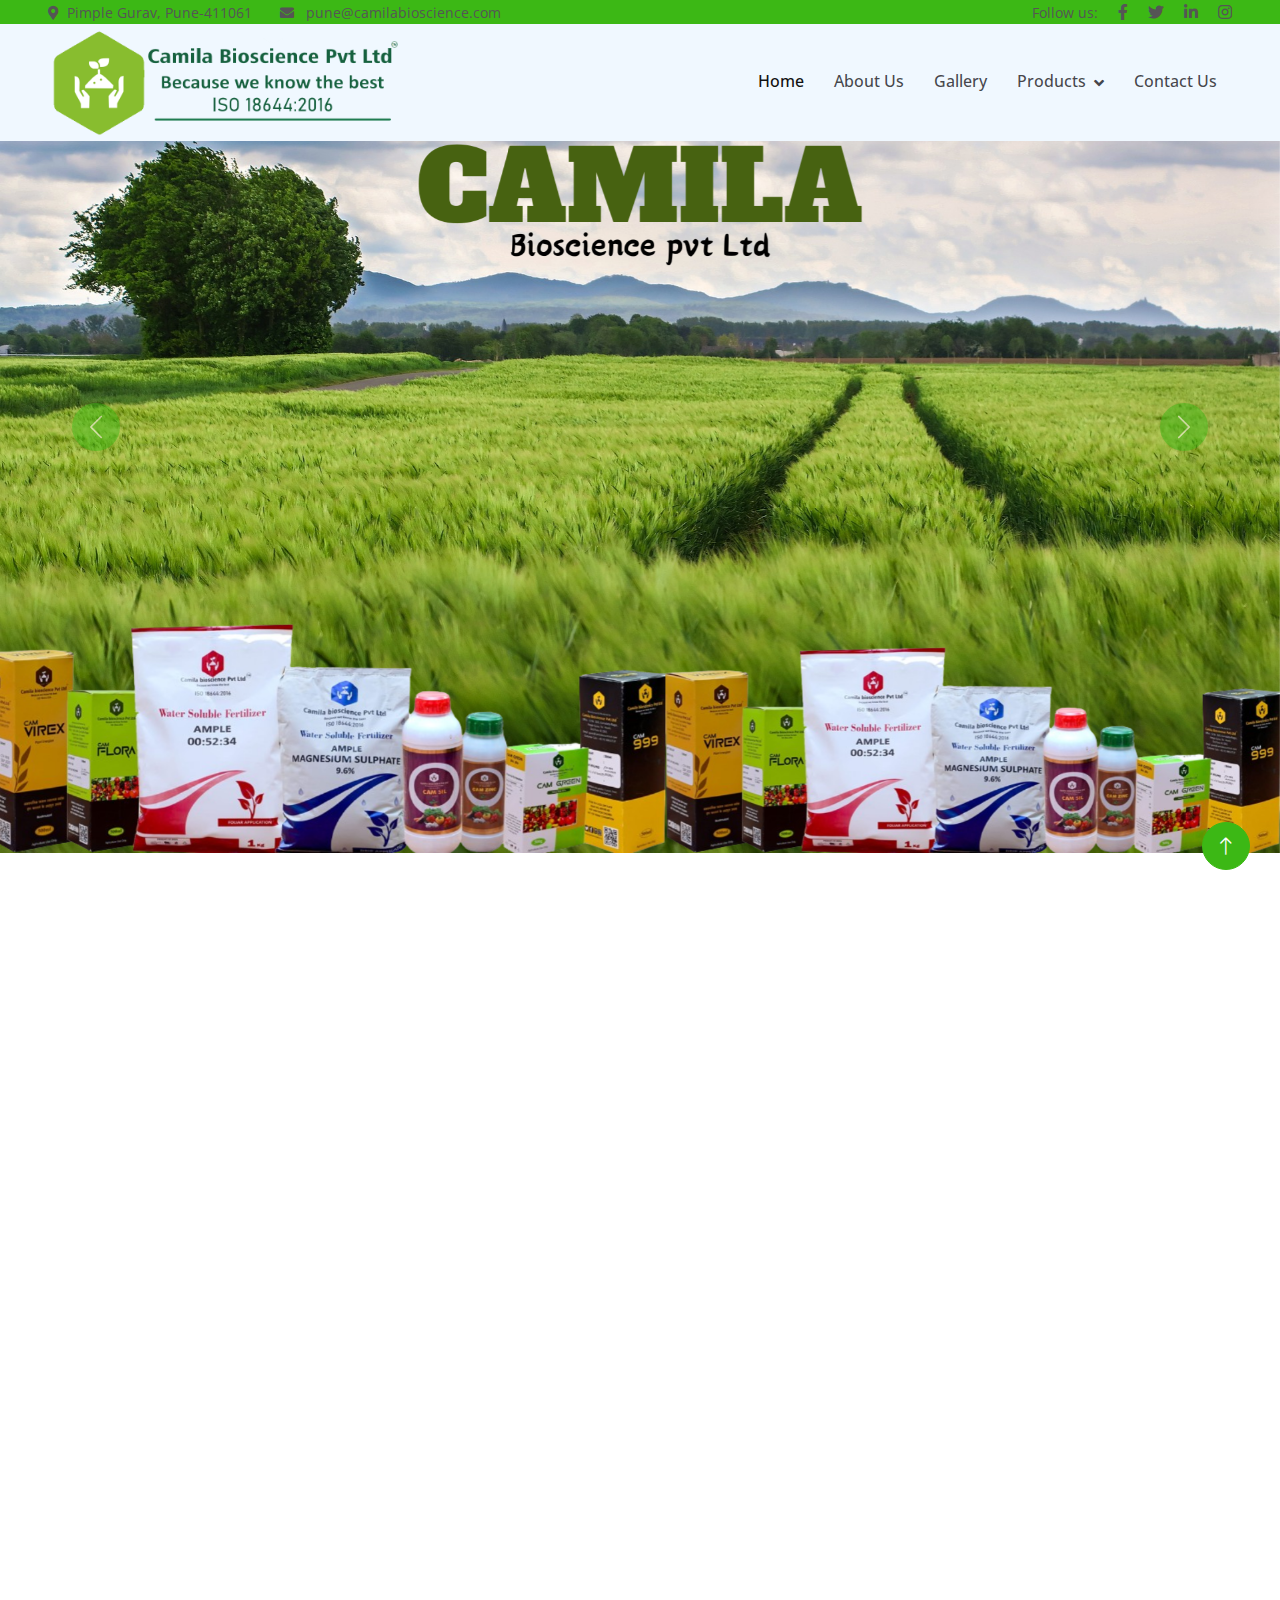
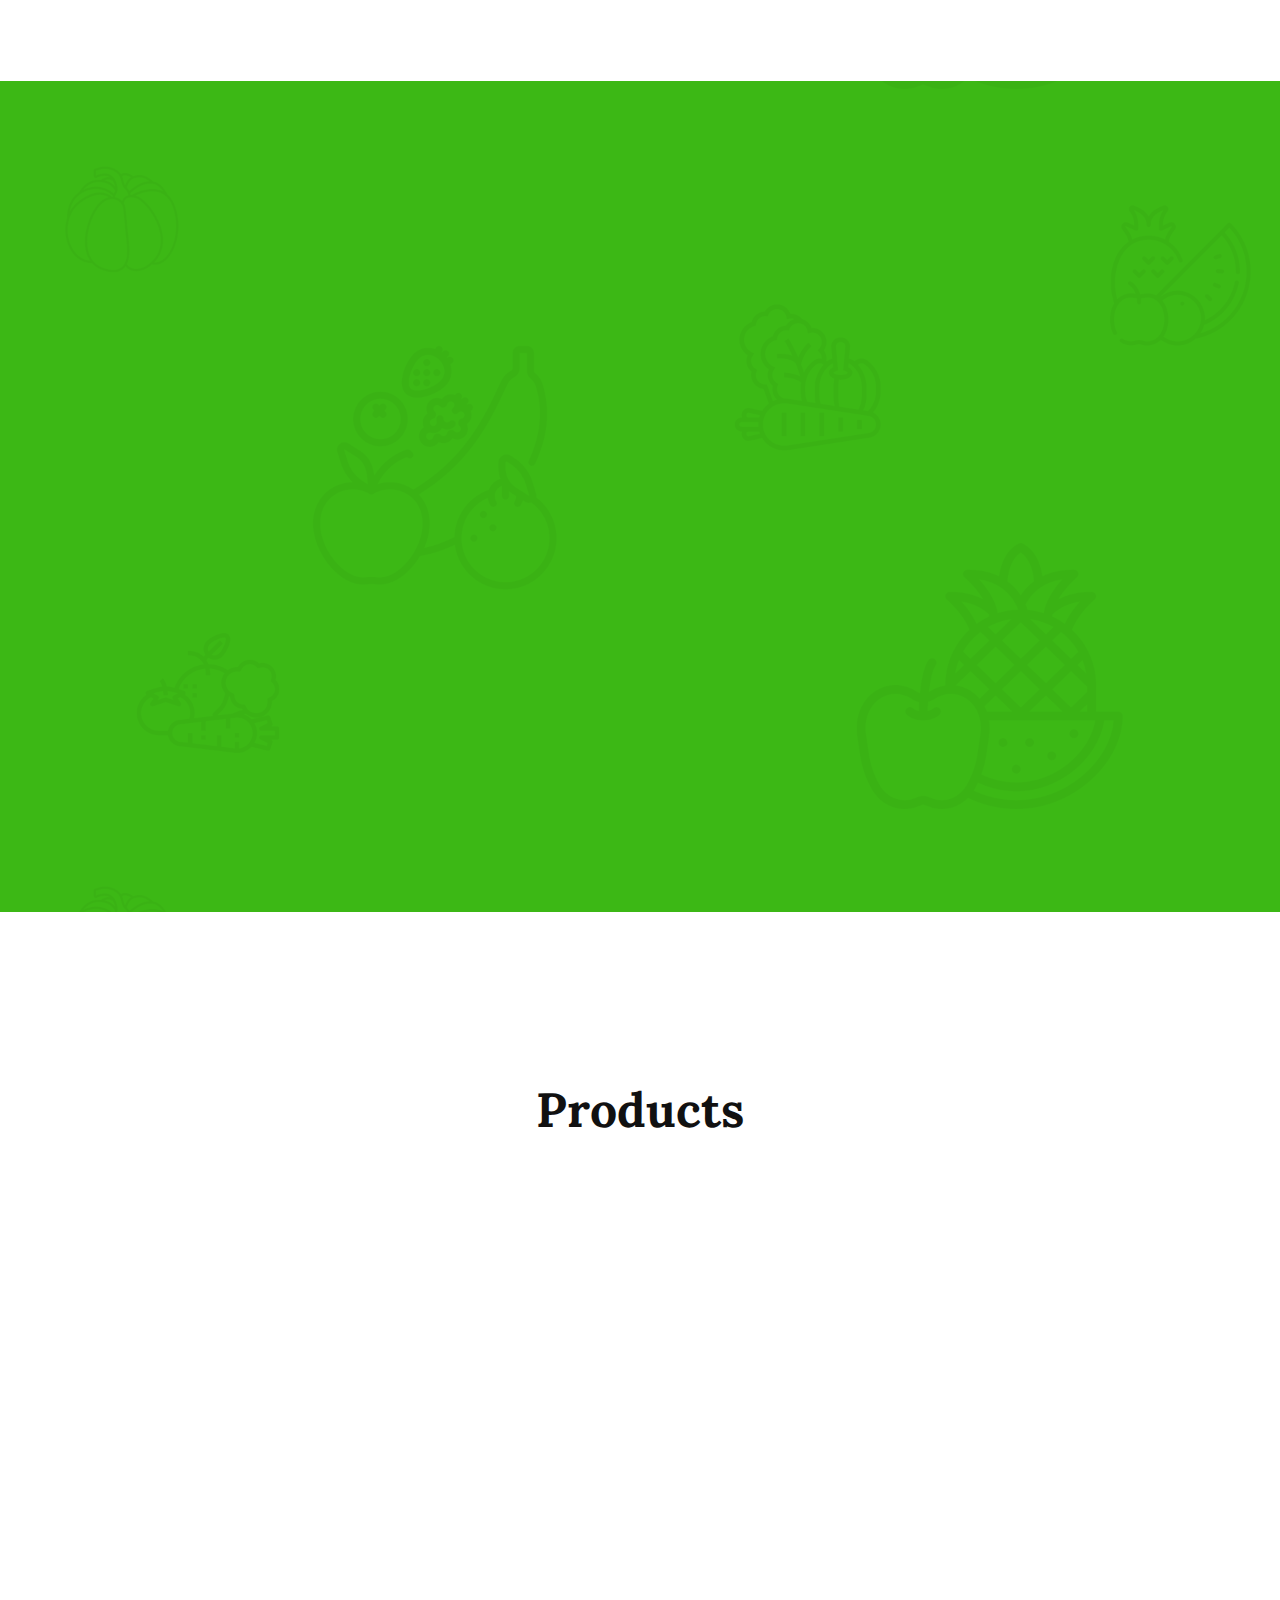
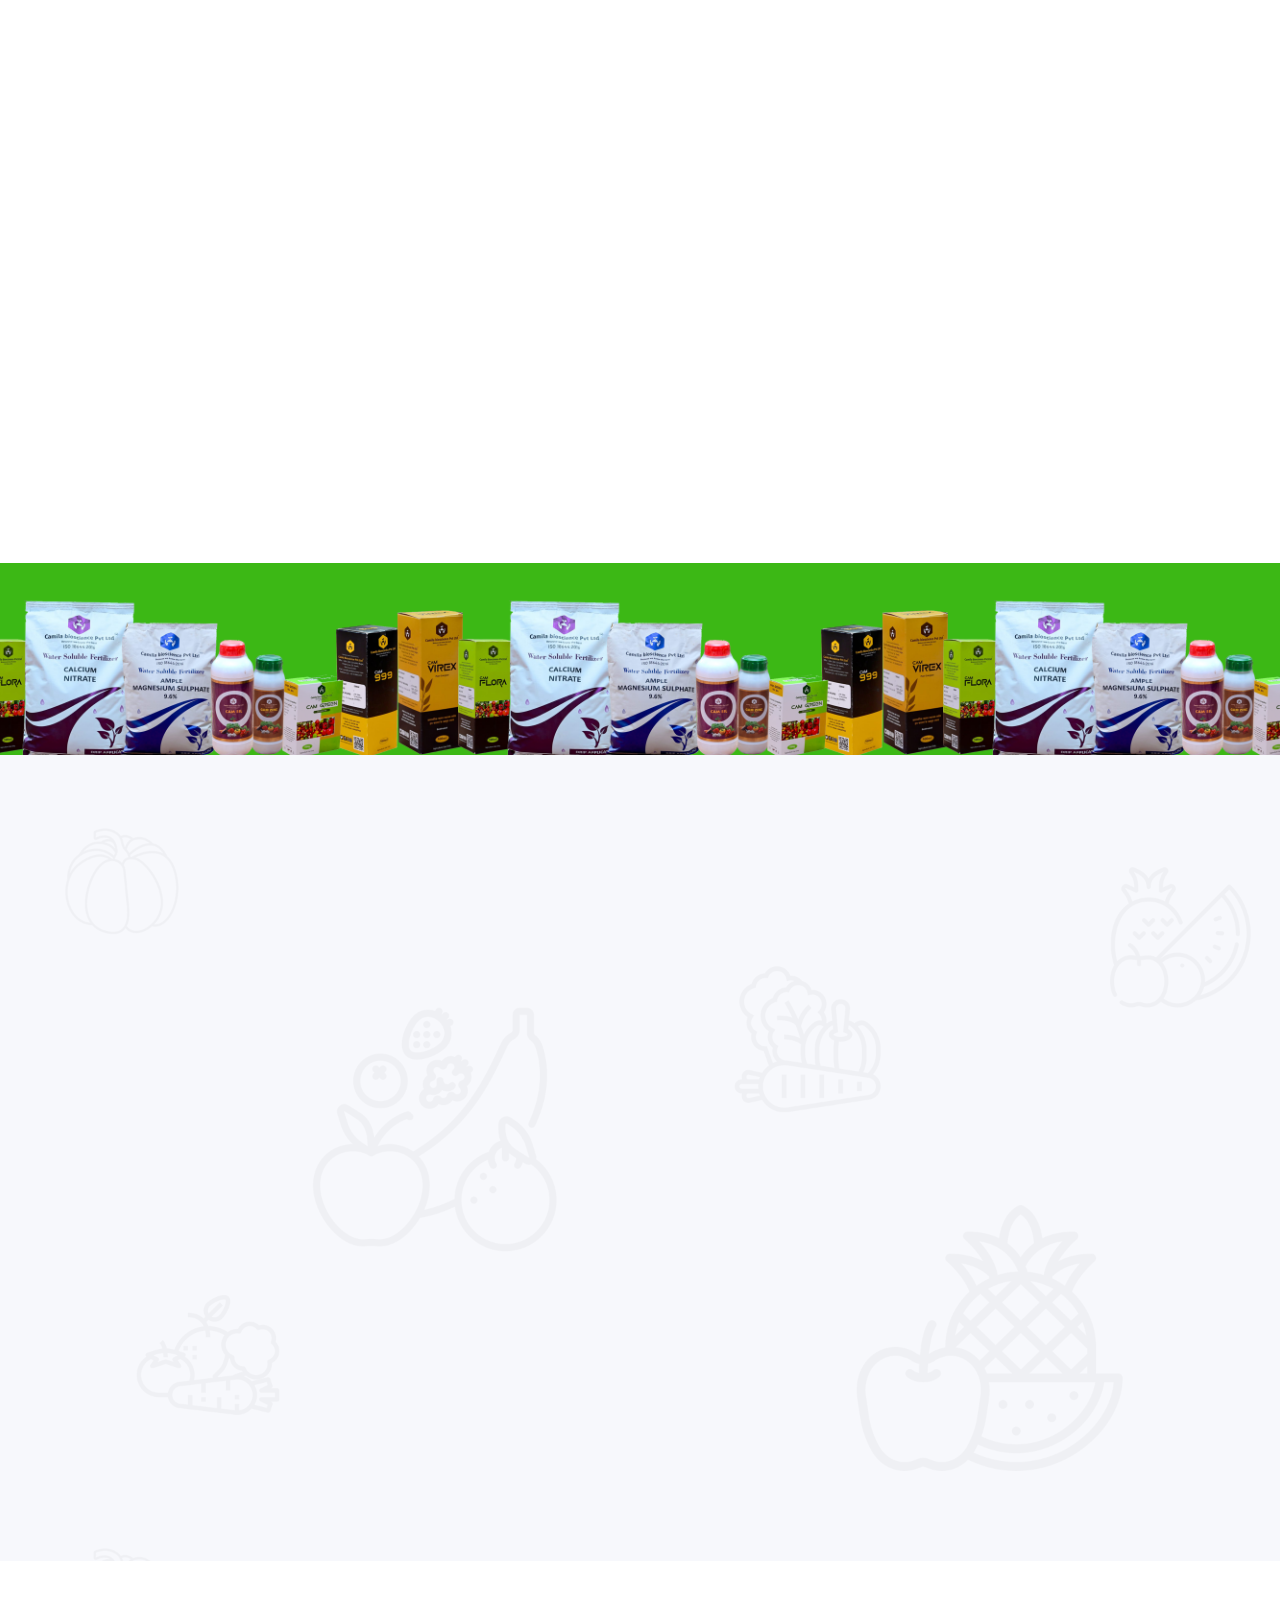
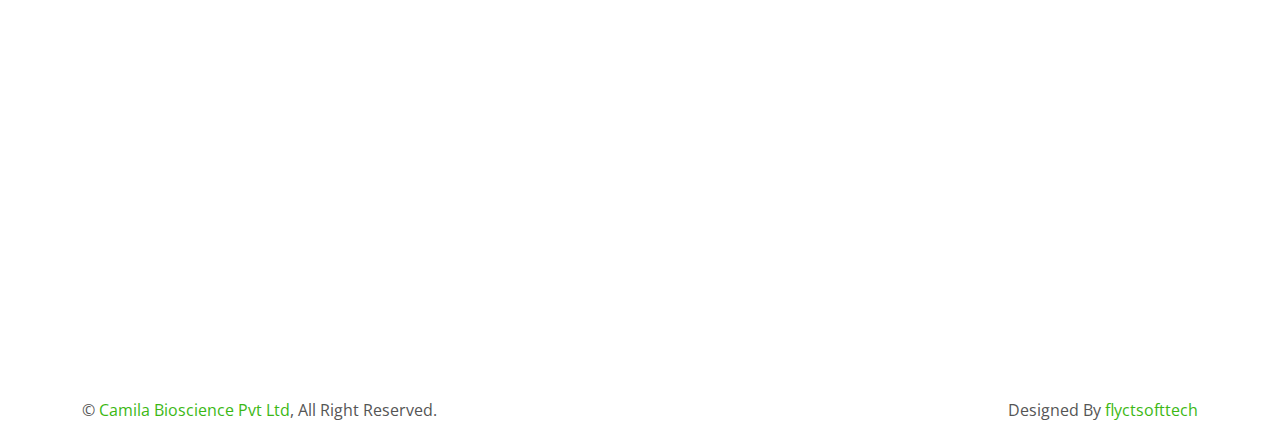
<file: index.html>
<!DOCTYPE html>
<html lang="en">

<head>
    <meta charset="utf-8">
    <title>Camila Bioscience PVT LTD</title>
    <meta content="width=device-width, initial-scale=1.0" name="viewport">
    <meta content="" name="keywords">
    <meta content="" name="description">

    <!-- Favicon -->
    <link href="img/favicon.ico" rel="icon">

    <!-- Google Web Fonts -->
    <link rel="preconnect" href="https://fonts.googleapis.com">
    <link rel="preconnect" href="https://fonts.gstatic.com" crossorigin>
    <link href="https://fonts.googleapis.com/css2?family=Open+Sans:wght@400;500&family=Lora:wght@600;700&display=swap" rel="stylesheet"> 

    <!-- Icon Font Stylesheet -->
    <link href="https://cdnjs.cloudflare.com/ajax/libs/font-awesome/5.10.0/css/all.min.css" rel="stylesheet">
    <link href="https://cdn.jsdelivr.net/npm/bootstrap-icons@1.4.1/font/bootstrap-icons.css" rel="stylesheet">

    <!-- Libraries Stylesheet -->
    <link href="lib/animate/animate.min.css" rel="stylesheet">
    <link href="lib/owlcarousel/assets/owl.carousel.min.css" rel="stylesheet">

    <!-- Customized Bootstrap Stylesheet -->
    <link href="css/bootstrap.min.css" rel="stylesheet">

    <!-- Template Stylesheet -->
    <link href="css/style.css" rel="stylesheet">
    <style>
        .social-icon {
    font-size: 24px; /* Adjust the size as needed */
    margin-right: 10px;
}

    </style>
</head>

    <!-- Spinner Start -->
    <div id="spinner" class="show bg-white position-fixed translate-middle w-100 vh-100 top-50 start-50 d-flex align-items-center justify-content-center">
        <div class="spinner-border text-primary" role="status"></div>
    </div>
    <!-- Spinner End -->


    <!-- Navbar Start -->
    <div class="container-fluid fixed-top px-0 wow fadeIn" data-wow-delay="0.1s" style="background-color: aliceblue;">
        <div class="top-bar row gx-0 align-items-center d-none d-lg-flex">
            <div class="col-lg-6 px-5 text-start" style="background-color: #3CB815;">
                <small><i class="fa fa-map-marker-alt me-2"></i>Pimple Gurav,
                    Pune-411061</small>
                <small class="ms-4"><i class="fa fa-envelope me-2"></i> pune@camilabioscience.com</small>
            </div>
            <div class="col-lg-6 px-5 text-end" style="background-color: #3CB815;">
                <small>Follow us:</small>
                <a class="text-body ms-3" href="" ><i class="fab fa-facebook-f"></i></a>
                <a class="text-body ms-3" href=""><i class="fab fa-twitter"></i></a>
                <a class="text-body ms-3" href=""><i class="fab fa-linkedin-in"></i></a>
                <a class="text-body ms-3" href=""><i class="fab fa-instagram"></i></a>
            </div>
        </div>

        <nav class="navbar navbar-expand-lg navbar-light py-lg-0 px-lg-5 wow fadeIn" data-wow-delay="0.1s">
            <a href="index.html" class="navbar-brand ms-4 ms-lg-0">
                <!-- <h1 class="fw-bold text-primary m-0">F<span class="text-secondary">oo</span>dy</h1> -->
                <img src="./img/logo.png" width="350">
            </a>
            <button type="button" class="navbar-toggler me-4" data-bs-toggle="collapse" data-bs-target="#navbarCollapse">
                <span class="navbar-toggler-icon"></span>
            </button>
            <div class="collapse navbar-collapse" id="navbarCollapse">
                <div class="navbar-nav ms-auto p-4 p-lg-0">
                    <a href="index.html" class="nav-item nav-link active">Home</a>
                    <a href="about.html" class="nav-item nav-link">About Us</a>
                    <a href="gallery.html" class="nav-item nav-link">Gallery</a>
                    <div class="nav-item dropdown">
                        <a href="#" class="nav-link dropdown-toggle" data-bs-toggle="dropdown">Products</a>
                        <div class="dropdown-menu m-0">
                            <a href="fertilizer-products.html #water-soluble-fertilzer" class="dropdown-item">WATER SOLUBLE FERTILIZER</a>
                            <a href="fertilizer-products.html #plant-bio-stimulates" class="dropdown-item">PLANT BIO STIMULATES</a>
                            <a href="fertilizer-products.html #speality-fertilizer" class="dropdown-item">SPACEALITY FERTILIZER</a>
                            <a href="#" class="dropdown-item">BIO PESTICIDES </a>

                            <a href="#" class="dropdown-item">SULPHATES FERTILIZER</a>
                            <a href="#" class="dropdown-item">BIO FUNGICIDES</a>
                            <a href="#" class="dropdown-item">OXIDES FERTILIZER</a>
                            <a href="#" class="dropdown-item">SPRAYDER & PENITRATES </a>
                            <a href="#" class="dropdown-item">MICRO NUTRIENTS</a>
                        </div>
                    </div>
                    <a href="contact.html" class="nav-item nav-link">Contact Us</a>
                </div>
            </div>
        </nav>
    </div>
    <!-- Navbar End -->


    <!-- Carousel Start -->
    <div class="container-fluid p-0 mb-5 wow fadeIn" data-wow-delay="0.1s">
        <div id="header-carousel" class="carousel slide" data-bs-ride="carousel">
            <div class="carousel-inner">
                <div class="carousel-item active">
                    <img class="w-100" src="img/slide3.png" alt="Image">
                    <div class="carousel-caption">
                        
                    </div>
                </div>
                <div class="carousel-item">
                    <img class="w-100" src="img//slide.jpg" alt="Image">
                    <div class="carousel-caption">
                        <div class="container">
                            <div class="row justify-content-start">
                                <div class="col-lg-7">
                                    <h1 class="display-2 mb-5 animated slideInDown"></h1>
                                    <!-- <a href="" class="btn btn-primary rounded-pill py-sm-3 px-sm-5">Products</a> -->
                                    <!-- <a href="" class="btn btn-secondary rounded-pill py-sm-3 px-sm-5 ms-3">Services</a> -->
                                </div>
                            </div>
                        </div>
                    </div>
                </div>
            </div>
            <button class="carousel-control-prev" type="button" data-bs-target="#header-carousel"
                data-bs-slide="prev">
                <span class="carousel-control-prev-icon" aria-hidden="true"></span>
                <span class="visually-hidden">Previous</span>
            </button>
            <button class="carousel-control-next" type="button" data-bs-target="#header-carousel"
                data-bs-slide="next">
                <span class="carousel-control-next-icon" aria-hidden="true"></span>
                <span class="visually-hidden">Next</span>
            </button>
        </div>
    </div>
    <!-- Carousel End -->


    <!-- About Start -->
   
    <div class="container-xxl py-5" id="about-us">
        <div class="container">
            <div class="row g-5 align-items-center">
                <div class="col-lg-6 wow fadeIn" data-wow-delay="0.1s">
                    <div class="about-img position-relative overflow-hidden p-5 pe-0">
                        <img class="img-fluid w-100" src="img/aboutus.png">
                    </div>
                </div>
                <div class="col-lg-6 wow fadeIn" data-wow-delay="0.5s">
                    <h1 class="display-5 mb-4">About Us</h1>
                    <p class="mb-4">Camila BioScience Pvt.Ltd is the leading manufactural companythe
                        foundation for camila biosciencewas laid
                        in 2023 by passionatedirectors with motive
                        of increase crop productivity of farmers.</p>
                        <h5>Our Vision</h5>
                    <p><i class="fa fa-check text-primary me-3"></i>Boosting crop Productivity by providing
                        quality plant nutrieant.</p>
                        <p> <i class="fa fa-check text-primary me-3"></i>To Provide to farmers high- Quality fertilizers
                        in the right time and in adequate quantities to
                        increase crop productivity.</p>
                        <p> <i class="fa fa-check text-primary me-3"></i> To impower farmers and their crops to
                        sustainably feed the world today and in
                        the future.</p>
                    
                    <a class="btn btn-primary rounded-pill py-3 px-5 mt-3" href="">Read More</a>
                </div>
            </div>
        </div>
    </div>
   
    <!-- About End -->
       <!-- Product categerious Start -->
       <div class="container-fluid  bg-icon my-5 py-6" style="background-color: #3CB815;"">
        <div class="container" >
            <div class="section-header text-center mx-auto mb-5 wow fadeInUp" data-wow-delay="0.1s" style="max-width: 500px;">
                <h1 class="display-5 mb-3">Product Categories</h1>
                <!-- <p>Tempor ut dolore lorem kasd vero ipsum sit eirmod sit. Ipsum diam justo sed rebum vero dolor duo.</p> -->
            </div>
            <div class="row g-4">
                <div class="col-lg-3 col-md-3 wow fadeInUp" data-wow-delay="0.1s">
                    <div class="bg-white text-center h-100 p-4 p-xl-4">
                        <img class="img-fluid mb-2" src="img/cat1.jpg" alt="">
                        <h4 class="mb-2">Water Soluble Fertilizer</h4>
                        <!-- <p class="mb-4">Tempor ut dolore lorem kasd vero ipsum sit eirmod sit. Ipsum diam justo sed vero dolor duo.</p> -->
                        <a class="btn btn-outline-primary border-2 py-2 px-4 rounded-pill"  href="fertilizer-products.html #water-soluble-fertilzer">View </a>
                    </div>
                </div>
                <div class="col-lg-3 col-md-3 wow fadeInUp" data-wow-delay="0.1s">
                    <div class="bg-white text-center h-100 p-4 p-xl-4">
                        <img class="img-fluid mb-2" src="img/cat2.png" alt="" style="height: 65px;width:65px;">
                        <h4 class="mb-2">Plant Bio Stimulates</h4>
                        <!-- <p class="mb-4">Tempor ut dolore lorem kasd vero ipsum sit eirmod sit. Ipsum diam justo sed vero dolor duo.</p> -->
                        <a class="btn btn-outline-primary border-2 py-2 px-4 rounded-pill" href="fertilizer-products.html #plant-bio-stimulates">View</a>
                    </div>
                </div>
                <div class="col-lg-3 col-md-3 wow fadeInUp" data-wow-delay="0.1s">
                    <div class="bg-white text-center h-100 p-4 p-xl-4">
                        <img class="img-fluid mb-2" src="img/cat3.jpg" alt="">
                        <h4 class="mb-2">Spaciity <br>Fertilizer </h4>
                        <!-- <p class="mb-4">Tempor ut dolore lorem kasd vero ipsum sit eirmod sit. Ipsum diam justo sed vero dolor duo.</p> -->
                        <a class="btn btn-outline-primary border-2 py-2 px-4 rounded-pill" href="fertilizer-products.html #speality-fertilizer">View</a>
                    </div>
                </div>
                <div class="col-lg-3 col-md-3 wow fadeInUp" data-wow-delay="0.1s">
                    <div class="bg-white text-center h-100 p-4 p-xl-4">
                        <img class="img-fluid mb-2" src="img/cat4.jpg" alt="">
                        <h4 class="mb-2"> Bio <br>Pesticides</h4>
                        <!-- <p class="mb-4">Tempor ut dolore lorem kasd vero ipsum sit eirmod sit. Ipsum diam justo sed vero dolor duo.</p> -->
                        <a class="btn btn-outline-primary border-2 py-2 px-4 rounded-pill" href="">View</a>
                    </div>
                </div>
            </div>

            <div class="row g-4 mt-2">
                <div class="col-lg-3 col-md-3 wow fadeInUp" data-wow-delay="0.1s">
                    <div class="bg-white text-center h-100 p-4 p-xl-4"> 
                        <img class="img-fluid mb-2" src="img/cat5.png" alt="" style="height: 75px;width:75px;">
                        <h4 class="mb-2"> Sulphates Fertilizer</h4>
                        <!-- <p class="mb-4">Tempor ut dolore lorem kasd vero ipsum sit eirmod sit. Ipsum diam justo sed vero dolor duo.</p> -->
                        <a class="btn btn-outline-primary border-2 py-2 px-4 rounded-pill" href="">View</a>
                    </div>
                </div>
                <div class="col-lg-3 col-md-3 wow fadeInUp" data-wow-delay="0.1s">
                    <div class="bg-white text-center h-100 p-4 p-xl-4">
                        <img class="img-fluid mb-2" src="img/cat6.png" alt="" style="height: 60px;width:60px;">
                        <h4 class="mb-2"> Bio <br>Fungicides</h4>
                        <!-- <p class="mb-4">Tempor ut dolore lorem kasd vero ipsum sit eirmod sit. Ipsum diam justo sed vero dolor duo.</p> -->
                        <a class="btn btn-outline-primary border-2 py-2 px-4 rounded-pill" href="">View</a>
                    </div>
                </div>
                <div class="col-lg-3 col-md-3 wow fadeInUp" data-wow-delay="0.1s">
                    <div class="bg-white text-center h-100 p-4 p-xl-4">
                        <img class="img-fluid mb-2" src="img/cat7.png" alt=""style="height: 75px;width:75px;">
                        <h4 class="mb-2"> Oxides <br>Fertilizer</h4>
                        <!-- <p class="mb-4">Tempor ut dolore lorem kasd vero ipsum sit eirmod sit. Ipsum diam justo sed vero dolor duo.</p> -->
                        <a class="btn btn-outline-primary border-2 py-2 px-4 rounded-pill" href="">View</a>
                    </div>
                </div>
                <div class="col-lg-3 col-md-3 wow fadeInUp" data-wow-delay="0.1s">
                    <div class="bg-white text-center h-100 p-4 p-xl-4">
                        <img class="img-fluid mb-2" src="img/cat8.png" alt="" style="height:75px;width:75px;" >
                        <h4 class="mb-2">   Sprayder & Penitrates</h4>
                        <!-- <p class="mb-4">Tempor ut dolore lorem kasd vero ipsum sit eirmod sit. Ipsum diam justo sed vero dolor duo.</p> -->
                        <a class="btn btn-outline-primary border-2 py-2 px-4 rounded-pill" href="">View</a>
                    </div>
                </div>
            </div>
        </div>
    </div>
    <!-- Product categerious End -->

    <!-- product start -->
        
    <div class="container py-5">
        <div class="section-header text-center mx-auto mb-5 wow fadeInUp" data-wow-delay="0.1s" style="max-width: 500px;"></div>
        <h1 class="display-5 mb-3 text-center">Products</h1>
        <div class="row row-cols-1 row-cols-md-4 g-4 py-5">

            <div class="col">
                <div class="card wow fadeInUp" data-wow-delay="0.3s">
                    <img src="./img/PRO4.png" class="card-img-top" alt="...">
                    <div class="card-body">
                        <h5 class="card-title">Ample 12:61:00</h5>
                        <a class="btn-pro btn btn-outline-primary border-2 py-2 px-4 rounded-pill "" href="fertilizer-products.html #12-61-00">View Details </a>
                    </div>
                    
                </div>
            </div>

            <div class="col">
                <div class="card wow fadeInUp" data-wow-delay="0.3s">
                    <img src="./img/pro2.png" class="card-img-top" alt="...">
                    <div class="card-body">
                        <h5 class="card-title">Ample 13:40:13</h5>
                        <a class="btn-pro btn btn-outline-primary border-2 py-2 px-4 rounded-pill " href="fertilizer-products.html #13-40-13">View Details</a>
                     </div>
                  </div>
            </div>

            <div class="col">
                <div class="card wow fadeInUp" data-wow-delay="0.3s">
                    <img src="./img/PRO3.png" class="card-img-top " alt="...">
                    <div class="card-body">
                        <h5 class="card-title">Ample 19:19:19</h5>
                        <a class="btn-pro btn btn-outline-primary border-2 py-2 px-4 rounded-pill " href="fertilizer-products.html #19-19-19">View Details</a>
                    </div>
                   
                </div>
            </div>

            <div class="col">
                <div class="card wow fadeInUp" data-wow-delay="0.3s">
                    <img src="./img/PRO4.png" class="card-img-top" alt="...">
                    <div class="card-body">
                        <h5 class="card-title">Ample 00:00:50</h5>
                        <a class="btn-pro btn btn-outline-primary border-2 py-2 px-4 rounded-pill " href="fertilizer-products.html #00-00-50">View Details</a>
                    </div>
                    
                </div>
            </div>

            <div class="col">
                <div class="card wow fadeInUp" data-wow-delay="0.3s">
                    <img src="./img/PRO5.png" class="card-img-top" alt="...">
                    <div class="card-body">
                        <h5 class="card-title">Ample 13:00:45</h5>
                        <a class="btn-pro btn btn-outline-primary border-2 py-2 px-4 rounded-pill " href="fertilizer-products.html #13-00-45">View Details</a>
                    </div>
                   
                </div>
            </div>

            <div class="col">
                <div class="card wow fadeInUp" data-wow-delay="0.3s">
                    <img src="./img/PRO6.png" class="card-img-top" alt="...">
                    <div class="card-body">
                        <h5 class="card-title">Ample 00:52:34</h5>
                       <a class="btn-pro btn btn-outline-primary border-2 py-2 px-4 rounded-pill " href="fertilizer-products.html #00-52-34r">View Details</a>
                    </div>
                    
                </div>
            </div>

            <div class="col">
                <div class="card wow fadeInUp" data-wow-delay="0.3s">
                    <img src="./img/PRO7.png" class="card-img-top" alt="...">
                    <div class="card-body">
                        <h5 class="card-title">Calcium Nitrate</h5>
                        <a class="btn-pro btn btn-outline-primary border-2 py-2 px-4 rounded-pill " href="fertilizer-products.html #caln">View Details</a>
                    </div>
                   </div>
            </div>
    
            <div class="col">
                <div class="card wow fadeInUp" data-wow-delay="0.3s">
                    <img src="./img/PRO8.png" class="card-img-top" alt="...">
                    <div class="card-body">
                        <h5 class="card-title">Ample Potesium</h5>
                        <a class="btn-pro btn btn-outline-primary border-2 py-2 px-4 rounded-pill " href="fertilizer-products.html #Ample Potesium">View Details</a>
                    </div>
                   </div>
            </div>
        </div>
    </div>

    <!-- product end -->
    
  
 


   


    <!-- Firm Visit Start -->
    <div class="container-fluid bg-primary bg-icon mt-5 py-6" style=" background-image: url('img/bg9\ copy.png');background-color: #3CB815;">
        <div class="container">
            <div class="row g-5 align-items-center" style="height: 520;width:3000px;">
                <div class="col-md-7 wow fadeIn" data-wow-delay="0.1s">
                    <!-- <h1 class="display-5 text-white mb-3">Visit Our Firm</h1> -->
                    <p class="text-white mb-0"></p>
                </div>
                <div class="col-md-5 text-md-end wow fadeIn" data-wow-delay="0.5s">
                    <!-- <a class="btn btn-lg btn-secondary rounded-pill py-3 px-5" href=""></a> -->
                </div>
            </div>
        </div>
    </div>
    <!-- Firm Visit End -->


    <!-- Testimonial Start -->
    <div class="container-fluid bg-light bg-icon py-6 mb-5">
        <div class="container">
            <div class="section-header text-center mx-auto mb-5 wow fadeInUp" data-wow-delay="0.1s" style="max-width: 500px;">
                <h1 class="display-5 mb-3">Customer Review</h1>
                <p>Tempor ut dolore lorem kasd vero ipsum sit eirmod sit. Ipsum diam justo sed rebum vero dolor duo.</p>
            </div>
            <div class="owl-carousel testimonial-carousel wow fadeInUp" data-wow-delay="0.1s">
                <div class="testimonial-item position-relative bg-white p-5 mt-4">
                    <i class="fa fa-quote-left fa-3x text-primary position-absolute top-0 start-0 mt-n4 ms-5"></i>
                    <p class="mb-4">Tempor erat elitr rebum at clita. Diam dolor diam ipsum sit diam amet diam et eos. Clita erat ipsum et lorem et sit.</p>
                    <div class="d-flex align-items-center">
                        <img class="flex-shrink-0 rounded-circle" src="img/testi1.jpg" alt="" style="height: 100px;width: 100px;">
                        <div class="ms-3">
                            <h5 class="mb-1">Mahesh Patil</h5>
                            <!-- <span>Profession</span> -->
                        </div>
                    </div>
                </div>
                <div class="testimonial-item position-relative bg-white p-5 mt-4">
                    <i class="fa fa-quote-left fa-3x text-primary position-absolute top-0 start-0 mt-n4 ms-5"></i>
                    <p class="mb-4">Tempor erat elitr rebum at clita. Diam dolor diam ipsum sit diam amet diam et eos. Clita erat ipsum et lorem et sit.</p>
                    <div class="d-flex align-items-center">
                        <img class="flex-shrink-0 rounded-circle" src="img/testi2.png" alt="" style="height: 100px;width: 100px;">
                        <div class="ms-3">
                            <h5 class="mb-1">Avinash Jadhav</h5>
                            <!-- <span>Profession</span> -->
                        </div>
                    </div>
                </div>
                <div class="testimonial-item position-relative bg-white p-5 mt-4">
                    <i class="fa fa-quote-left fa-3x text-primary position-absolute top-0 start-0 mt-n4 ms-5"></i>
                    <p class="mb-4">Tempor erat elitr rebum at clita. Diam dolor diam ipsum sit diam amet diam et eos. Clita erat ipsum et lorem et sit.</p>
                    <div class="d-flex align-items-center">
                        <img class="flex-shrink-0 rounded-circle" src="img/testi3.jpeg" alt="" style="height: 100px;width: 100px;">
                        <div class="ms-3">
                            <h5 class="mb-1">Ashok Sharma</h5>
                            <!-- <span>Profession</span> -->
                        </div>
                    </div>
                </div>
                <div class="testimonial-item position-relative bg-white p-5 mt-4">
                    <i class="fa fa-quote-left fa-3x text-primary position-absolute top-0 start-0 mt-n4 ms-5"></i>
                    <p class="mb-4">Tempor erat elitr rebum at clita. Diam dolor diam ipsum sit diam amet diam et eos. Clita erat ipsum et lorem et sit.</p>
                    <div class="d-flex align-items-center">
                        <img class="flex-shrink-0 rounded-circle" src="img/testi4.jpeg" alt="" style="height: 100px;width: 100px;">
                        <div class="ms-3">
                            <h5 class="mb-1">Amay Patil</h5>
                            <!-- <span>Profession</span> -->
                        </div>
                    </div>
                </div>
            </div>
        </div>
    </div>
    <!-- Testimonial End -->


    


 <!-- Footer Start -->
<div class="container-fluid bg-dark footer mt-5 pt-5 wow fadeIn" data-wow-delay="0.1s">
    <div class="container py-5">
        <div class="row g-5">
            <div class="col-lg-3 col-md-6">
                <img src="./img/LOGO1.png" width="200">
                <p>Camila Bioscience Pvt.Ltd</p>
           
            </div>
            <div class="col-lg-3 col-md-6">
                <h4 class="text-light mb-4">Address</h4>
                <p><i class="fa fa-map-marker-alt me-3"></i>Sr.No. 26/6,<br> Gurudatta Nagar Pimple Gurav,Pune-411061</p>
                <p><i class="fa fa-phone-alt me-3"></i>+91 9130653737</p>
                <p><i class="fa fa-envelope me-3"></i>pune@camilabioscience.com</p>
            </div>
            <div class="col-lg-3 col-md-6">
                <h4 class="text-light mb-4">Quick Links</h4>
                <a class="btn btn-link" href="index.html">Home</a>
                <a class="btn btn-link" href="about.html">About Us</a>
                <a class="btn btn-link" href="gallery.html">Gallery</a>
                <a class="btn btn-link" href="fertilizer-products.html">Product</a>
                <a class="btn btn-link" href="contact.html">Contact Us</a>
            </div>
            <div class="col-lg-3 col-md-6">
                <!-- <h4 class="text-light mb-4">Social Media</h4>
                <p>Dolor amet sit justo amet elitr clita ipsum elitr est.</p>
                <div class="position-relative mx-auto" style="max-width: 400px;">
                    <input class="form-control bg-transparent w-100 py-3 ps-4 pe-5" type="text" placeholder="Your email">
                    <button type="button" class="btn btn-primary py-2 position-absolute top-0 end-0 mt-2 me-2">SignUp</button> -->
                    <h4 class="text-light mb-4">Social Media</h4>
                    <div class="d-flex pt-2">
                        <a class="btn btn-square btn-outline-light rounded-circle me-1" href="https://www.instagram.com/camilabiosciencepvt?utm_source=qr&igsh=MXd3OXh6NTZkdzRlbg=="><i class="fab fa-instagram"></i></a>
                        <a class="btn btn-square btn-outline-light rounded-circle me-1" href="https://www.facebook.com/profile.php?id=61556352020643&mibextid=LQQJ4d"><i class="fab fa-facebook-f"></i></a>
                        <a class="btn btn-square btn-outline-light rounded-circle me-1" href=""><i class="fab fa-youtube"></i></a>
                        <a class="btn btn-square btn-outline-light rounded-circle me-0" href=""><i class="fab fa-linkedin-in"></i></a>
                    </div>

                </div>
            </div>
        </div>
    </div>
    <div class="container-fluid copyright">
        <div class="container">
            <div class="row">
                <div class="col-md-6 text-center text-md-start mb-3 mb-md-0">
                    &copy; <a href="#">Camila Bioscience Pvt Ltd</a>, All Right Reserved.
                </div>
                <div class="col-md-6 text-center text-md-end">
                    <!--/*** This template is free as long as you keep the footer author’s credit link/attribution link/backlink. If you'd like to use the template without the footer author’s credit link/attribution link/backlink, you can purchase the Credit Removal License from "https://htmlcodex.com/credit-removal". Thank you for your support. ***/-->
                    Designed By <a href="https://www.flyctsofttech.com/">flyctsofttech</a>
                </div>
            </div>
        </div>
    </div>
</div>
<!-- Footer End -->

    <!-- Back to Top -->
    <a href="#" class="btn btn-lg btn-primary btn-lg-square rounded-circle back-to-top"><i class="bi bi-arrow-up"></i></a>


    <!-- JavaScript Libraries -->
    <script src="https://code.jquery.com/jquery-3.4.1.min.js"></script>
    <script src="https://cdn.jsdelivr.net/npm/bootstrap@5.0.0/dist/js/bootstrap.bundle.min.js"></script>
    <script src="lib/wow/wow.min.js"></script>
    <script src="lib/easing/easing.min.js"></script>
    <script src="lib/waypoints/waypoints.min.js"></script>
    <script src="lib/owlcarousel/owl.carousel.min.js"></script>

    <!-- Template Javascript -->
    <script src="js/main.js"></script>
</body>

</html>
</file>
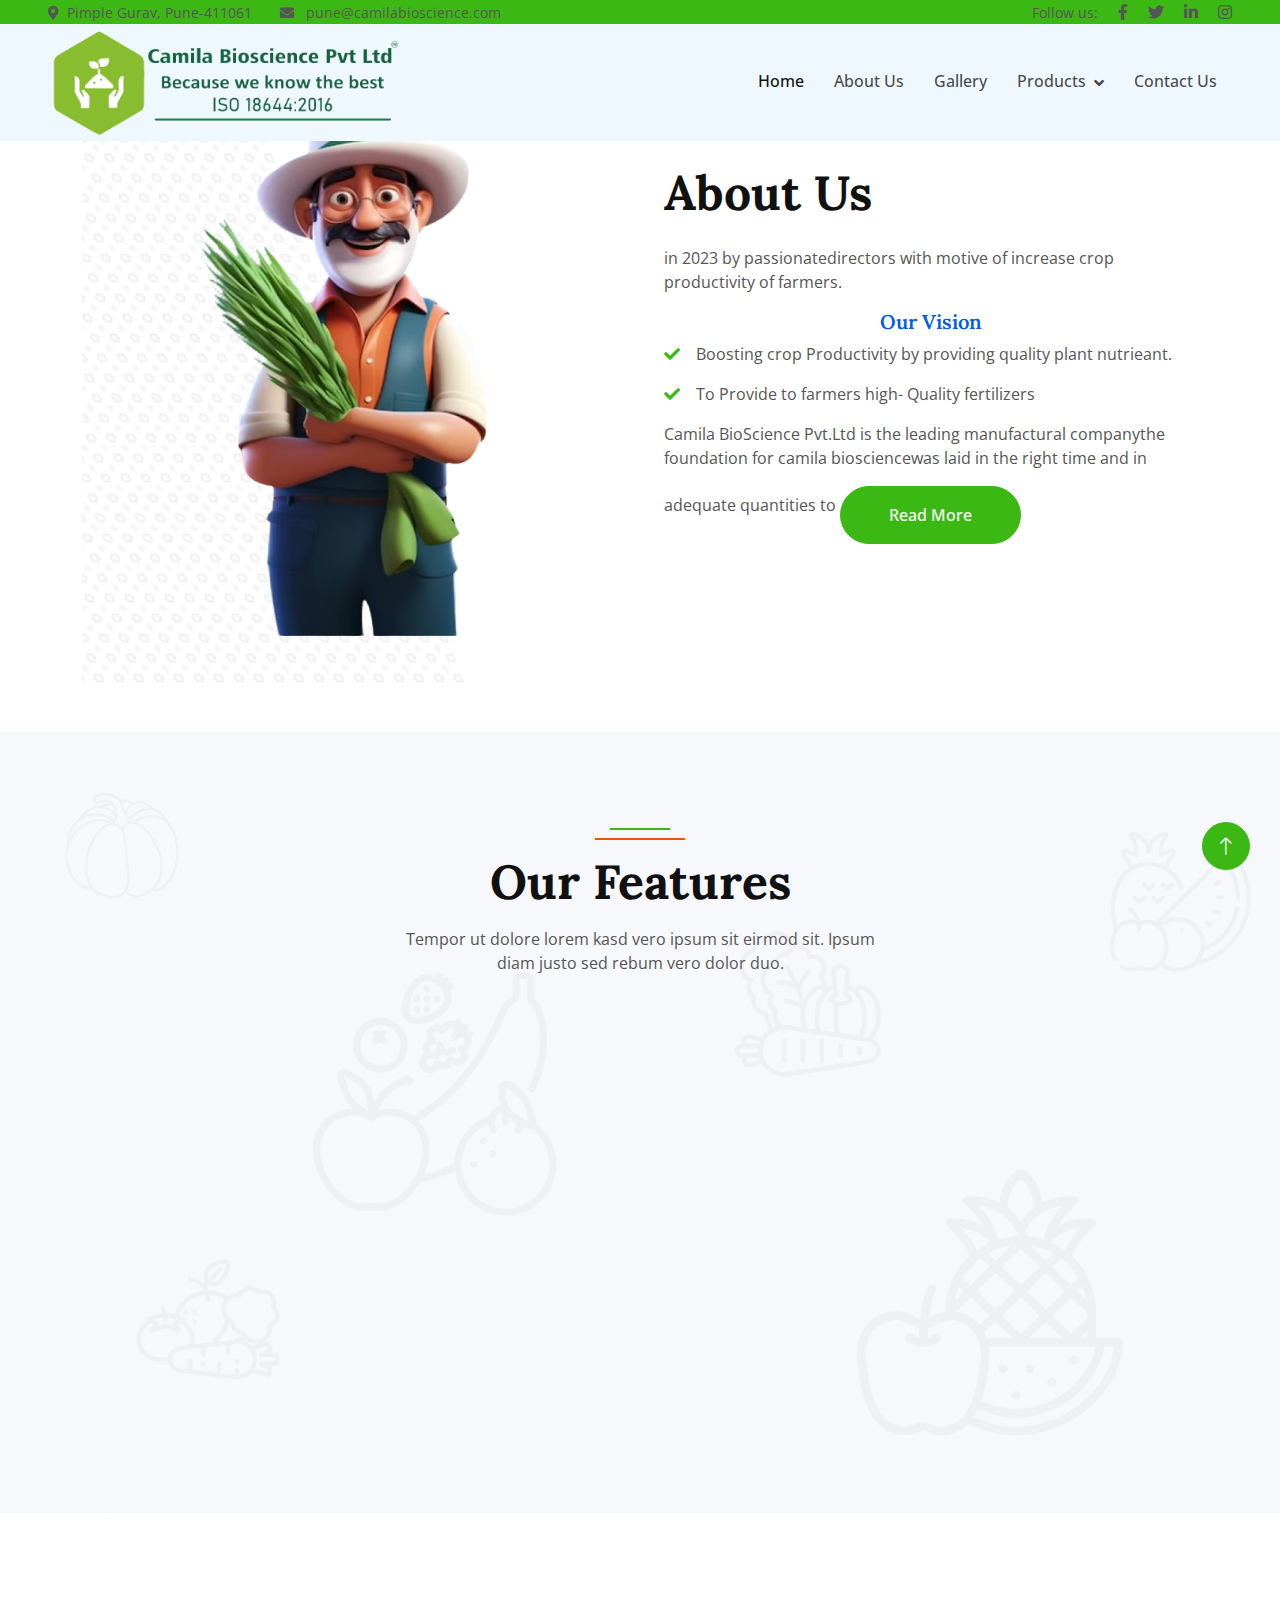
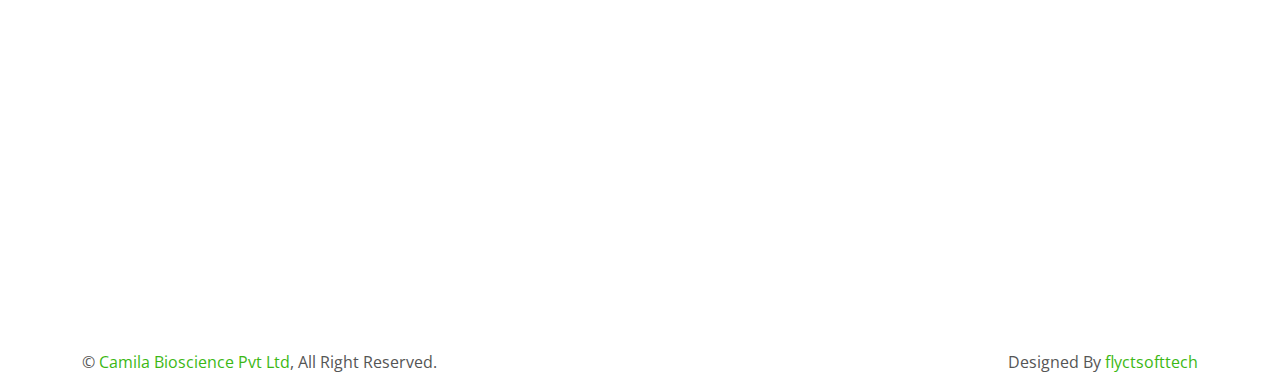
<file: about.html>
<!DOCTYPE html>
<html lang="en">

<head>
    <meta charset="utf-8">
    <title>Foody - Organic Food Website Template</title>
    <meta content="width=device-width, initial-scale=1.0" name="viewport">
    <meta content="" name="keywords">
    <meta content="" name="description">

    <!-- Favicon -->
    <link href="img/favicon.ico" rel="icon">

    <!-- Google Web Fonts -->
    <link rel="preconnect" href="https://fonts.googleapis.com">
    <link rel="preconnect" href="https://fonts.gstatic.com" crossorigin>
    <link href="https://fonts.googleapis.com/css2?family=Open+Sans:wght@400;500&family=Lora:wght@600;700&display=swap" rel="stylesheet"> 

    <!-- Icon Font Stylesheet -->
    <link href="https://cdnjs.cloudflare.com/ajax/libs/font-awesome/5.10.0/css/all.min.css" rel="stylesheet">
    <link href="https://cdn.jsdelivr.net/npm/bootstrap-icons@1.4.1/font/bootstrap-icons.css" rel="stylesheet">

    <!-- Libraries Stylesheet -->
    <link href="lib/animate/animate.min.css" rel="stylesheet">
    <link href="lib/owlcarousel/assets/owl.carousel.min.css" rel="stylesheet">

    <!-- Customized Bootstrap Stylesheet -->
    <link href="css/bootstrap.min.css" rel="stylesheet">

    <!-- Template Stylesheet -->
    <link href="css/style.css" rel="stylesheet">
</head>

<body>
    <!-- Spinner Start -->
    <div id="spinner" class="show bg-white position-fixed translate-middle w-100 vh-100 top-50 start-50 d-flex align-items-center justify-content-center">
        <div class="spinner-border text-primary" role="status"></div>
    </div>
    <!-- Spinner End -->


   <!-- Navbar Start -->
   <div class="container-fluid fixed-top px-0 wow fadeIn" data-wow-delay="0.1s" style="background-color: aliceblue;">
    <div class="top-bar row gx-0 align-items-center d-none d-lg-flex">
        <div class="col-lg-6 px-5 text-start" style="background-color: #3CB815;">
            <small><i class="fa fa-map-marker-alt me-2"></i>Pimple Gurav,
                Pune-411061</small>
            <small class="ms-4"><i class="fa fa-envelope me-2"></i> pune@camilabioscience.com</small>
        </div>
        <div class="col-lg-6 px-5 text-end" style="background-color: #3CB815;">
            <small>Follow us:</small>
            <a class="text-body ms-3" href="" ><i class="fab fa-facebook-f"></i></a>
            <a class="text-body ms-3" href=""><i class="fab fa-twitter"></i></a>
            <a class="text-body ms-3" href=""><i class="fab fa-linkedin-in"></i></a>
            <a class="text-body ms-3" href=""><i class="fab fa-instagram"></i></a>
        </div>
    </div>

    <nav class="navbar navbar-expand-lg navbar-light py-lg-0 px-lg-5 wow fadeIn" data-wow-delay="0.1s">
        <a href="index.html" class="navbar-brand ms-4 ms-lg-0">
            <!-- <h1 class="fw-bold text-primary m-0">F<span class="text-secondary">oo</span>dy</h1> -->
            <img src="./img/logo.png" width="350">
        </a>
        <button type="button" class="navbar-toggler me-4" data-bs-toggle="collapse" data-bs-target="#navbarCollapse">
            <span class="navbar-toggler-icon"></span>
        </button>
        <div class="collapse navbar-collapse" id="navbarCollapse">
            <div class="navbar-nav ms-auto p-4 p-lg-0">
                <a href="index.html" class="nav-item nav-link active">Home</a>
                <a href="#about-us" class="nav-item nav-link">About Us</a>
                <a href="gallery.html" class="nav-item nav-link">Gallery</a>
                <div class="nav-item dropdown">
                    <a href="#" class="nav-link dropdown-toggle" data-bs-toggle="dropdown">Products</a>
                    <div class="dropdown-menu m-0">
                        <a href="fertilizer-products.html #water-soluble-fertilzer" class="dropdown-item">WATER SOLUBLE FERTILIZER</a>
                        <a href="fertilizer-products.html #plant-bio-stimulates" class="dropdown-item">PLANT BIO STIMULATES</a>
                        <a href="fertilizer-products.html #speality-fertilizer" class="dropdown-item">SPACEALITY FERTILIZER</a>
                        <a href="#" class="dropdown-item">BIO PESTICIDES </a>

                        <a href="#" class="dropdown-item">SULPHATES FERTILIZER</a>
                        <a href="#" class="dropdown-item">BIO FUNGICIDES</a>
                        <a href="#" class="dropdown-item">OXIDES FERTILIZER</a>
                        <a href="#" class="dropdown-item">SPRAYDER & PENITRATES </a>
                        <a href="#" class="dropdown-item">MICRO NUTRIENTS</a>
                    </div>
                </div>
                <a href="contact.html" class="nav-item nav-link">Contact Us</a>
            </div>
        </div>
    </nav>
</div>
<!-- Navbar End -->


    <!-- Page Header Start -->
    
    <!-- Page Header End -->





    <!-- About Start -->
   
    <div class="container-xxl py-5" id="about-us">
        <div class="container">
            <div class="row g-5 align-items-center">
                <div class="col-lg-6 wow fadeIn" data-wow-delay="0.1s">
                    <div class="about-img position-relative overflow-hidden p-5 pe-0">
                        <img class="img-fluid w-100" src="img/aboutus.png">
                    </div>
                </div>
                <div class="col-lg-6 wow fadeIn" data-wow-delay="0.5s">
                    <h1 class="display-5 mb-4">About Us</h1>
                      in 2023 by passionatedirectors with motive
                        of increase crop productivity of farmers.</p>
                        <h5>Our Vision</h5>
                    <p><i class="fa fa-check text-primary me-3"></i>Boosting crop Productivity by providing
                        quality plant nutrieant.</p>
                        <p> <i class="fa fa-check text-primary me-3"></i>To Provide to farmers high- Quality fertilizers
                          <p class="mb-4">Camila BioScience Pvt.Ltd is the leading manufactural companythe
                        foundation for camila biosciencewas laid
                    in the right time and in adequate quantities to
                 
                    <a class="btn btn-primary rounded-pill py-3 px-5 mt-3" href="">Read More</a>
                </div>
            </div>
        </div>
    </div>
   
    <!-- About End -->     


    <!-- Firm Visit Start -->
    <!-- <div class="container-fluid bg-primary bg-icon mt-5 py-6">
        <div class="container">
            <div class="row g-5 align-items-center">
                <div class="col-md-7 wow fadeIn" data-wow-delay="0.1s">
                    <h1 class="display-5 text-white mb-3">Visit Our Firm</h1>
                    <p class="text-white mb-0">Tempor erat elitr rebum at clita. Diam dolor diam ipsum sit. Aliqu diam amet diam et eos. Clita erat ipsum et lorem et sit, sed stet lorem sit clita duo justo magna dolore erat amet. Diam dolor diam ipsum sit. Aliqu diam amet diam et eos.</p>
                </div>
                <div class="col-md-5 text-md-end wow fadeIn" data-wow-delay="0.5s">
                    <a class="btn btn-lg btn-secondary rounded-pill py-3 px-5" href="">Visit Now</a>
                </div>
            </div>
        </div>
    </div> -->
    <!-- Firm Visit End -->


    <!-- Feature Start -->
    <div class="container-fluid bg-light bg-icon py-6">
        <div class="container">
            <div class="section-header text-center mx-auto mb-5 wow fadeInUp" data-wow-delay="0.1s" style="max-width: 500px;">
                <h1 class="display-5 mb-3">Our Features</h1>
                <p>Tempor ut dolore lorem kasd vero ipsum sit eirmod sit. Ipsum diam justo sed rebum vero dolor duo.</p>
            </div>
            <div class="row g-4">
                <div class="col-lg-4 col-md-6 wow fadeInUp" data-wow-delay="0.1s">
                    <div class="bg-white text-center h-100 p-4 p-xl-5">
                        <img class="img-fluid mb-4" src="img/icon-1.png" alt="">
                        <h4 class="mb-3">Natural Process</h4>
                        <p class="mb-4">Tempor ut dolore lorem kasd vero ipsum sit eirmod sit. Ipsum diam justo sed vero dolor duo.</p>
                        <a class="btn btn-outline-primary border-2 py-2 px-4 rounded-pill" href="">Read More</a>
                    </div>
                </div>
                <div class="col-lg-4 col-md-6 wow fadeInUp" data-wow-delay="0.3s">
                    <div class="bg-white text-center h-100 p-4 p-xl-5">
                        <img class="img-fluid mb-4" src="img/icon-2.png" alt="">
                        <h4 class="mb-3">Organic Products</h4>
                        <p class="mb-4">Tempor ut dolore lorem kasd vero ipsum sit eirmod sit. Ipsum diam justo sed vero dolor duo.</p>
                        <a class="btn btn-outline-primary border-2 py-2 px-4 rounded-pill" href="">Read More</a>
                    </div>
                </div>
                <div class="col-lg-4 col-md-6 wow fadeInUp" data-wow-delay="0.5s">
                    <div class="bg-white text-center h-100 p-4 p-xl-5">
                        <img class="img-fluid mb-4" src="img/icon-3.png" alt="">
                        <h4 class="mb-3">Biologically Safe</h4>
                        <p class="mb-4">Tempor ut dolore lorem kasd vero ipsum sit eirmod sit. Ipsum diam justo sed vero dolor duo.</p>
                        <a class="btn btn-outline-primary border-2 py-2 px-4 rounded-pill" href="">Read More</a>
                    </div>
                </div>
            </div>
        </div>
    </div>
    <!-- Feature End -->


   <!-- Footer Start -->
<div class="container-fluid bg-dark footer mt-5 pt-5 wow fadeIn" data-wow-delay="0.1s">
    <div class="container py-5">
        <div class="row g-5">
            <div class="col-lg-3 col-md-6">
                <img src="./img/LOGO1.png" width="200">
                <p>Camila Bioscience Pvt.Ltd</p>
           
            </div>
            <div class="col-lg-3 col-md-6">
                <h4 class="text-light mb-4">Address</h4>
                <p><i class="fa fa-map-marker-alt me-3"></i>Sr.No. 26/6,<br> Gurudatta Nagar Pimple Gurav,Pune-411061</p>
                <p><i class="fa fa-phone-alt me-3"></i>+91 9130653737</p>
                <p><i class="fa fa-envelope me-3"></i>pune@camilabioscience.com</p>
            </div>
            <div class="col-lg-3 col-md-6">
                <h4 class="text-light mb-4">Quick Links</h4>
                <a class="btn btn-link" href="">Home</a>
                <a class="btn btn-link" href="">About Us</a>
                <a class="btn btn-link" href="">Gallery</a>
                <a class="btn btn-link" href="">Product</a>
                <a class="btn btn-link" href="">Contact Us</a>
            </div>
            <div class="col-lg-3 col-md-6">
                <!-- <h4 class="text-light mb-4">Social Media</h4>
                <p>Dolor amet sit justo amet elitr clita ipsum elitr est.</p>
                <div class="position-relative mx-auto" style="max-width: 400px;">
                    <input class="form-control bg-transparent w-100 py-3 ps-4 pe-5" type="text" placeholder="Your email">
                    <button type="button" class="btn btn-primary py-2 position-absolute top-0 end-0 mt-2 me-2">SignUp</button> -->
                    <h4 class="text-light mb-4">Social Media</h4>
                    <div class="d-flex pt-2">
                        <a class="btn btn-square btn-outline-light rounded-circle me-1" href="https://www.instagram.com/camilabiosciencepvt?utm_source=qr&igsh=MXd3OXh6NTZkdzRlbg=="><i class="fab fa-instagram"></i></a>
                        <a class="btn btn-square btn-outline-light rounded-circle me-1" href="https://www.facebook.com/profile.php?id=61556352020643&mibextid=LQQJ4d"><i class="fab fa-facebook-f"></i></a>
                        <a class="btn btn-square btn-outline-light rounded-circle me-1" href=""><i class="fab fa-youtube"></i></a>
                        <a class="btn btn-square btn-outline-light rounded-circle me-0" href=""><i class="fab fa-linkedin-in"></i></a>
                    </div>

                </div>
            </div>
        </div>
    </div>
    <div class="container-fluid copyright">
        <div class="container">
            <div class="row">
                <div class="col-md-6 text-center text-md-start mb-3 mb-md-0">
                    &copy; <a href="#">Camila Bioscience Pvt Ltd</a>, All Right Reserved.
                </div>
                <div class="col-md-6 text-center text-md-end">
                    <!--/*** This template is free as long as you keep the footer author’s credit link/attribution link/backlink. If you'd like to use the template without the footer author’s credit link/attribution link/backlink, you can purchase the Credit Removal License from "https://htmlcodex.com/credit-removal". Thank you for your support. ***/-->
                    Designed By <a href="https://www.flyctsofttech.com/">flyctsofttech</a>
                </div>
            </div>
        </div>
    </div>
</div>
<!-- Footer End -->



    <!-- Back to Top -->
    <a href="#" class="btn btn-lg btn-primary btn-lg-square rounded-circle back-to-top"><i class="bi bi-arrow-up"></i></a>


    <!-- JavaScript Libraries -->
    <script src="https://code.jquery.com/jquery-3.4.1.min.js"></script>
    <script src="https://cdn.jsdelivr.net/npm/bootstrap@5.0.0/dist/js/bootstrap.bundle.min.js"></script>
    <script src="lib/wow/wow.min.js"></script>
    <script src="lib/easing/easing.min.js"></script>
    <script src="lib/waypoints/waypoints.min.js"></script>
    <script src="lib/owlcarousel/owl.carousel.min.js"></script>

    <!-- Template Javascript -->
    <script src="js/main.js"></script>
</body>

</html>
</file>
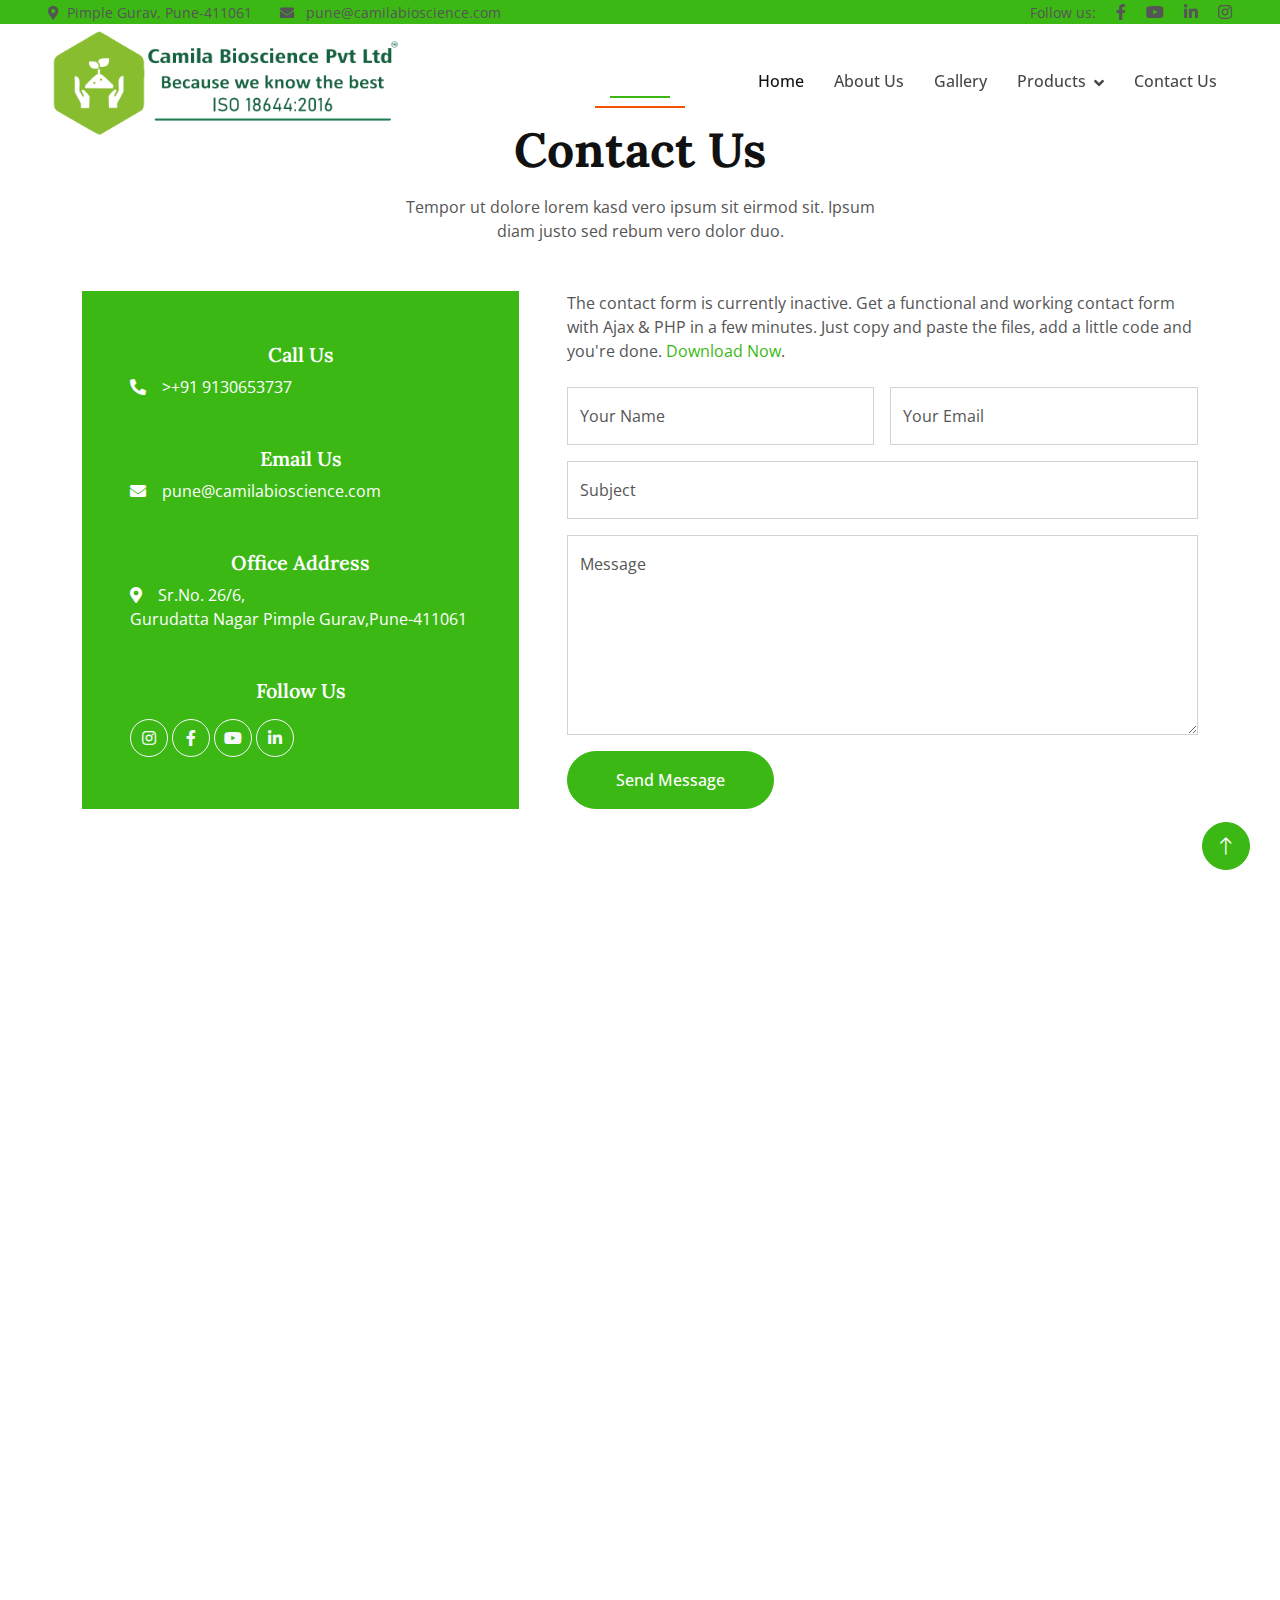
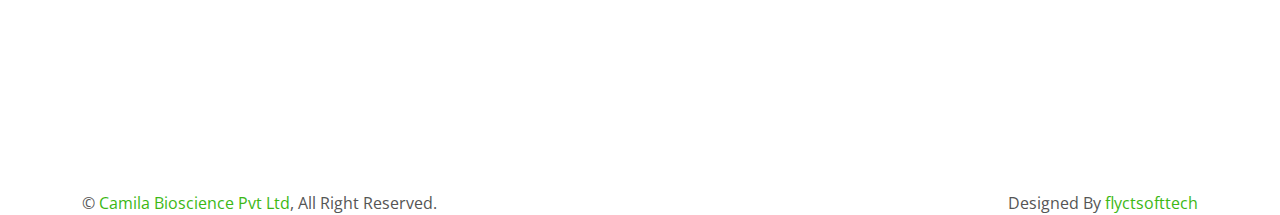
<file: contact.html>
<!DOCTYPE html>
<html lang="en">

<head>
    <meta charset="utf-8">
    <title>Foody - Organic Food Website Template</title>
    <meta content="width=device-width, initial-scale=1.0" name="viewport">
    <meta content="" name="keywords">
    <meta content="" name="description">

    <!-- Favicon -->
    <link href="img/favicon.ico" rel="icon">

    <!-- Google Web Fonts -->
    <link rel="preconnect" href="https://fonts.googleapis.com">
    <link rel="preconnect" href="https://fonts.gstatic.com" crossorigin>
    <link href="https://fonts.googleapis.com/css2?family=Open+Sans:wght@400;500&family=Lora:wght@600;700&display=swap" rel="stylesheet"> 

    <!-- Icon Font Stylesheet -->
    <link href="https://cdnjs.cloudflare.com/ajax/libs/font-awesome/5.10.0/css/all.min.css" rel="stylesheet">
    <link href="https://cdn.jsdelivr.net/npm/bootstrap-icons@1.4.1/font/bootstrap-icons.css" rel="stylesheet">

    <!-- Libraries Stylesheet -->
    <link href="lib/animate/animate.min.css" rel="stylesheet">
    <link href="lib/owlcarousel/assets/owl.carousel.min.css" rel="stylesheet">

    <!-- Customized Bootstrap Stylesheet -->
    <link href="css/bootstrap.min.css" rel="stylesheet">

    <!-- Template Stylesheet -->
    <link href="css/style.css" rel="stylesheet">
</head>

<body>
    <!-- Spinner Start -->
    <div id="spinner" class="show bg-white position-fixed translate-middle w-100 vh-100 top-50 start-50 d-flex align-items-center justify-content-center">
        <div class="spinner-border text-primary" role="status"></div>
    </div>
    <!-- Spinner End -->


    <!-- Navbar Start -->
    <div class="container-fluid fixed-top px-0 wow fadeIn" data-wow-delay="0.1s">
        <div class="top-bar row gx-0 align-items-center d-none d-lg-flex">
            <div class="col-lg-6 px-5 text-start" style="background-color: #3CB815;">
                <small><i class="fa fa-map-marker-alt me-2"></i>Pimple Gurav,
                    Pune-411061</small>
                <small class="ms-4"><i class="fa fa-envelope me-2"></i> pune@camilabioscience.com</small>
            </div>
            <div class="col-lg-6 px-5 text-end" style="background-color: #3CB815;">
                <small>Follow us:</small>
                <a class="text-body ms-3" href="https://www.facebook.com/people/Camila-Bioscience-Pvt-Ltd/61556352020643/?mibextid=LQQJ4d"><i class="fab fa-facebook-f"></i></a>
                <a class="text-body ms-3" href=""><i class="fab fa-youtube"></i></a>
                <a class="text-body ms-3" href=""><i class="fab fa-linkedin-in"></i></a>
                <a class="text-body ms-3" href="https://www.instagram.com/camilabiosciencepvt?utm_source=qr&igsh=MXd3OXh6NTZkdzRlbg%3D%3D"><i class="fab fa-instagram"></i></a>
            </div>
        </div>

        <nav class="navbar navbar-expand-lg navbar-light py-lg-0 px-lg-5 wow fadeIn" data-wow-delay="0.1s">
            <a href="index.html" class="navbar-brand ms-4 ms-lg-0">
                <!-- <h1 class="fw-bold text-primary m-0">F<span class="text-secondary">oo</span>dy</h1> -->
                <img src="./img/logo.png" width="350">
            </a>
            <button type="button" class="navbar-toggler me-4" data-bs-toggle="collapse" data-bs-target="#navbarCollapse">
                <span class="navbar-toggler-icon"></span>
            </button>
            <div class="collapse navbar-collapse" id="navbarCollapse">
                <div class="navbar-nav ms-auto p-4 p-lg-0">
                    <a href="index.html" class="nav-item nav-link active">Home</a>
                    <a href="about.html" class="nav-item nav-link">About Us</a>
                    <a href="gallery.html" class="nav-item nav-link">Gallery</a>
                    <div class="nav-item dropdown">
                        <a href="#" class="nav-link dropdown-toggle" data-bs-toggle="dropdown">Products</a>
                        <div class="dropdown-menu m-0">
                            <a href="fertilizer-products.html #water-soluble-fertilzer" class="dropdown-item">WATER SOLUBLE FERTILIZER</a>
                            <a href="fertilizer-products.html #plant-bio-stimulates" class="dropdown-item">PLANT BIO STIMULATES</a>
                            <a href="fertilizer-products.html #speality-fertilizer" class="dropdown-item">SPECIALITY FERTILIZER</a>
                            <a href="#" class="dropdown-item">BIO PESTICIDES </a>

                            <a href="#" class="dropdown-item">SULPHATES FERTILIZER</a>
                            <a href="#" class="dropdown-item">BIO FUNGICIDES</a>
                            <a href="#" class="dropdown-item">OXIDES FERTILIZER</a>
                            <a href="#" class="dropdown-item">SPRAYDER & PENITRATES </a>
                            <a href="#" class="dropdown-item">MICRO NUTRIENTS</a>
                        </div>
                    </div>
                    <a href="contact.html" class="nav-item nav-link">Contact Us</a>
                </div>
                <!-- <div class="d-none d-lg-flex ms-2">
                    <a class="btn-sm-square bg-white rounded-circle ms-3" href="">
                        <small class="fa fa-search text-body"></small>
                    </a>
                    <a class="btn-sm-square bg-white rounded-circle ms-3" href="">
                        <small class="fa fa-user text-body"></small>
                    </a>
                    <a class="btn-sm-square bg-white rounded-circle ms-3" href="">
                        <small class="fa fa-shopping-bag text-body"></small>
                    </a>
                </div> -->
            </div>
        </nav>
    </div>
    <!-- Navbar End -->





    <!-- Page Header Start -->
    <!-- <div class="container-fluid page-header wow fadeIn" data-wow-delay="0.1s">
        <div class="container">
            <h1 class="display-3 mb-3 animated slideInDown">Contact Us</h1>
            <nav aria-label="breadcrumb animated slideInDown">
                <ol class="breadcrumb mb-0">
                    <li class="breadcrumb-item"><a class="text-body" href="#">Home</a></li>
                    <li class="breadcrumb-item"><a class="text-body" href="#">Pages</a></li>
                    <li class="breadcrumb-item text-dark active" aria-current="page">Contact Us</li>
                </ol>
            </nav>
        </div>
    </div> -->
    <!-- Page Header End -->

    <!-- Contact Start -->
    <div class="container-xxl py-6">
        <div class="container">
            <div class="section-header text-center mx-auto mb-5 wow fadeInUp" data-wow-delay="0.1s" style="max-width: 500px;">
                <h1 class="display-5 mb-3">Contact Us</h1>
                <p>Tempor ut dolore lorem kasd vero ipsum sit eirmod sit. Ipsum diam justo sed rebum vero dolor duo.</p>
            </div>
            <div class="row g-5 justify-content-center">
                <div class="col-lg-5 col-md-12 wow fadeInUp" data-wow-delay="0.1s">
                    <div class="bg-primary text-white d-flex flex-column justify-content-center h-100 p-5">
                        <h5 class="text-white">Call Us</h5>
                        <p class="mb-5"><i class="fa fa-phone-alt me-3"></i>>+91 9130653737</p>
                        <h5 class="text-white">Email Us</h5>
                        <p class="mb-5"><i class="fa fa-envelope me-3"></i>pune@camilabioscience.com</p>
                        <h5 class="text-white">Office Address</h5>
                        <p class="mb-5"><i class="fa fa-map-marker-alt me-3"></i>Sr.No. 26/6,<br> Gurudatta Nagar Pimple Gurav,Pune-411061</p>
                        <h5 class="text-white">Follow Us</h5>
                        <div class="d-flex pt-2">
                            <a class="btn btn-square btn-outline-light rounded-circle me-1" href="https://www.instagram.com/camilabiosciencepvt?utm_source=qr&igsh=MXd3OXh6NTZkdzRlbg%3D%3D"><i class="fab fa-instagram"></i></a>
                            <a class="btn btn-square btn-outline-light rounded-circle me-1" href="https://www.facebook.com/people/Camila-Bioscience-Pvt-Ltd/61556352020643/?mibextid=LQQJ4d"><i class="fab fa-facebook-f"></i></a>
                            <a class="btn btn-square btn-outline-light rounded-circle me-1" href=""><i class="fab fa-youtube"></i></a>
                            <a class="btn btn-square btn-outline-light rounded-circle me-0" href=""><i class="fab fa-linkedin-in"></i></a>
                        </div>
                    </div>
                </div>
                <div class="col-lg-7 col-md-12 wow fadeInUp" data-wow-delay="0.5s">
                    <p class="mb-4">The contact form is currently inactive. Get a functional and working contact form with Ajax & PHP in a few minutes. Just copy and paste the files, add a little code and you're done. <a href="https://htmlcodex.com/contact-form">Download Now</a>.</p>
                    <form>
                        <div class="row g-3">
                            <div class="col-md-6">
                                <div class="form-floating">
                                    <input type="text" class="form-control" id="name" placeholder="Your Name">
                                    <label for="name">Your Name</label>
                                </div>
                            </div>
                            <div class="col-md-6">
                                <div class="form-floating">
                                    <input type="email" class="form-control" id="email" placeholder="Your Email">
                                    <label for="email">Your Email</label>
                                </div>
                            </div>
                            <div class="col-12">
                                <div class="form-floating">
                                    <input type="text" class="form-control" id="subject" placeholder="Subject">
                                    <label for="subject">Subject</label>
                                </div>
                            </div>
                            <div class="col-12">
                                <div class="form-floating">
                                    <textarea class="form-control" placeholder="Leave a message here" id="message" style="height: 200px"></textarea>
                                    <label for="message">Message</label>
                                </div>
                            </div>
                            <div class="col-12">
                                <button class="btn btn-primary rounded-pill py-3 px-5" type="submit">Send Message</button>
                            </div>
                        </div>
                    </form>
                </div>
            </div>
        </div>
    </div>
    <!-- Contact End -->


    <!-- Google Map Start -->
    <div class="container-xxl px-0 wow fadeIn" data-wow-delay="0.1s" style="margin-bottom: -6px;">
        <iframe class="w-100" style="height: 450px;"
            src="https://www.google.com/maps/embed?pb=!1m18!1m12!1m3!1d3781.6698474284403!2d73.81804020903283!3d18.588917482445016!2m3!1f0!2f0!3f0!3m2!1i1024!2i768!4f13.1!3m3!1m2!1s0x3bc2b8b8dcbac909%3A0xfa4015ceb6e4a45e!2s26%2F6%2FB%2F1%2C%20Guru%20Datta%20Nagar%2C%20Gokul%20Nagari%2C%20Pimple%20Gurav%2C%20Pimpri-Chinchwad%2C%20Maharashtra%20411061!5e0!3m2!1sen!2sin!4v1709110613860!5m2!1sen!2sin"
            frameborder="0" allowfullscreen="" aria-hidden="false" tabindex="0"></iframe>
    </div>
   
    <!-- Google Map End -->
<!-- Footer Start -->
<div class="container-fluid bg-dark footer mt-5 pt-5 wow fadeIn" data-wow-delay="0.1s">
    <div class="container py-5">
        <div class="row g-5">
            <div class="col-lg-3 col-md-6">
                <img src="./img/LOGO1.png" width="200">
                <p>Camila Bioscience Pvt.Ltd</p>
                <!-- <div class="d-flex pt-2">
                    <a class="btn btn-square btn-outline-light rounded-circle me-1" href="https://www.instagram.com/camilabiosciencepvt?utm_source=qr&igsh=MXd3OXh6NTZkdzRlbg%3D%3D"><i class="fab fa-instagram"></i></a>
                    <a class="btn btn-square btn-outline-light rounded-circle me-1" href="https://www.facebook.com/people/Camila-Bioscience-Pvt-Ltd/61556352020643/?mibextid=LQQJ4d"><i class="fab fa-facebook-f"></i></a>
                    <a class="btn btn-square btn-outline-light rounded-circle me-1" href=""><i class="fab fa-youtube"></i></a>
                    <a class="btn btn-square btn-outline-light rounded-circle me-0" href=""><i class="fab fa-linkedin-in"></i></a>
                </div> -->
            </div>
            <div class="col-lg-3 col-md-6">
                <h4 class="text-light mb-4">Address</h4>
                <p><i class="fa fa-map-marker-alt me-3"></i>Sr.No. 26/6,<br> Gurudatta Nagar Pimple Gurav,Pune-411061</p>
                <p><i class="fa fa-phone-alt me-3"></i>+91 9130653737</p>
                <p><i class="fa fa-envelope me-3"></i>pune@camilabioscience.com</p>
            </div>
            <div class="col-lg-3 col-md-6">
                <h4 class="text-light mb-4">Quick Links</h4>
                <a class="btn btn-link" href="index.html">Home</a>
                <a class="btn btn-link" href="about.html">About Us</a>
                <a class="btn btn-link" href="gallery.html">Gallery</a>
                <a class="btn btn-link" href="fertilizer-products.html">Product</a>
                <a class="btn btn-link" href="contact.html">Contact Us</a>
            </div>
            <div class="col-lg-3 col-md-6">
                <!-- <h4 class="text-light mb-4">Social Media</h4>
                <p>Dolor amet sit justo amet elitr clita ipsum elitr est.</p>
                <div class="position-relative mx-auto" style="max-width: 400px;">
                    <input class="form-control bg-transparent w-100 py-3 ps-4 pe-5" type="text" placeholder="Your email">
                    <button type="button" class="btn btn-primary py-2 position-absolute top-0 end-0 mt-2 me-2">SignUp</button> -->
                    <h4 class="text-light mb-4">Social Media</h4>
                    <div class="d-flex pt-2">
                        <a class="btn btn-square btn-outline-light rounded-circle me-1" href="https://www.instagram.com/camilabiosciencepvt?utm_source=qr&igsh=MXd3OXh6NTZkdzRlbg=="><i class="fab fa-instagram"></i></a>
                        <a class="btn btn-square btn-outline-light rounded-circle me-1" href="https://www.facebook.com/profile.php?id=61556352020643&mibextid=LQQJ4d"><i class="fab fa-facebook-f"></i></a>
                        <a class="btn btn-square btn-outline-light rounded-circle me-1" href=""><i class="fab fa-youtube"></i></a>
                        <a class="btn btn-square btn-outline-light rounded-circle me-0" href=""><i class="fab fa-linkedin-in"></i></a>
                    </div>

                </div>
            </div>
        </div>
    </div>
    <div class="container-fluid copyright">
        <div class="container">
            <div class="row">
                <div class="col-md-6 text-center text-md-start mb-3 mb-md-0">
                    &copy; <a href="#">Camila Bioscience Pvt Ltd</a>, All Right Reserved.
                </div>
                <div class="col-md-6 text-center text-md-end">
                    <!--/*** This template is free as long as you keep the footer author’s credit link/attribution link/backlink. If you'd like to use the template without the footer author’s credit link/attribution link/backlink, you can purchase the Credit Removal License from "https://htmlcodex.com/credit-removal". Thank you for your support. ***/-->
                    Designed By <a href="https://www.flyctsofttech.com/">flyctsofttech</a>
                </div>
            </div>
        </div>
    </div>
</div>
<!-- Footer End -->



    <!-- Back to Top -->
    <a href="#" class="btn btn-lg btn-primary btn-lg-square rounded-circle back-to-top"><i class="bi bi-arrow-up"></i></a>


    <!-- JavaScript Libraries -->
    <script src="https://code.jquery.com/jquery-3.4.1.min.js"></script>
    <script src="https://cdn.jsdelivr.net/npm/bootstrap@5.0.0/dist/js/bootstrap.bundle.min.js"></script>
    <script src="lib/wow/wow.min.js"></script>
    <script src="lib/easing/easing.min.js"></script>
    <script src="lib/waypoints/waypoints.min.js"></script>
    <script src="lib/owlcarousel/owl.carousel.min.js"></script>

    <!-- Template Javascript -->
    <script src="js/main.js"></script>
</body>

</html>
</file>
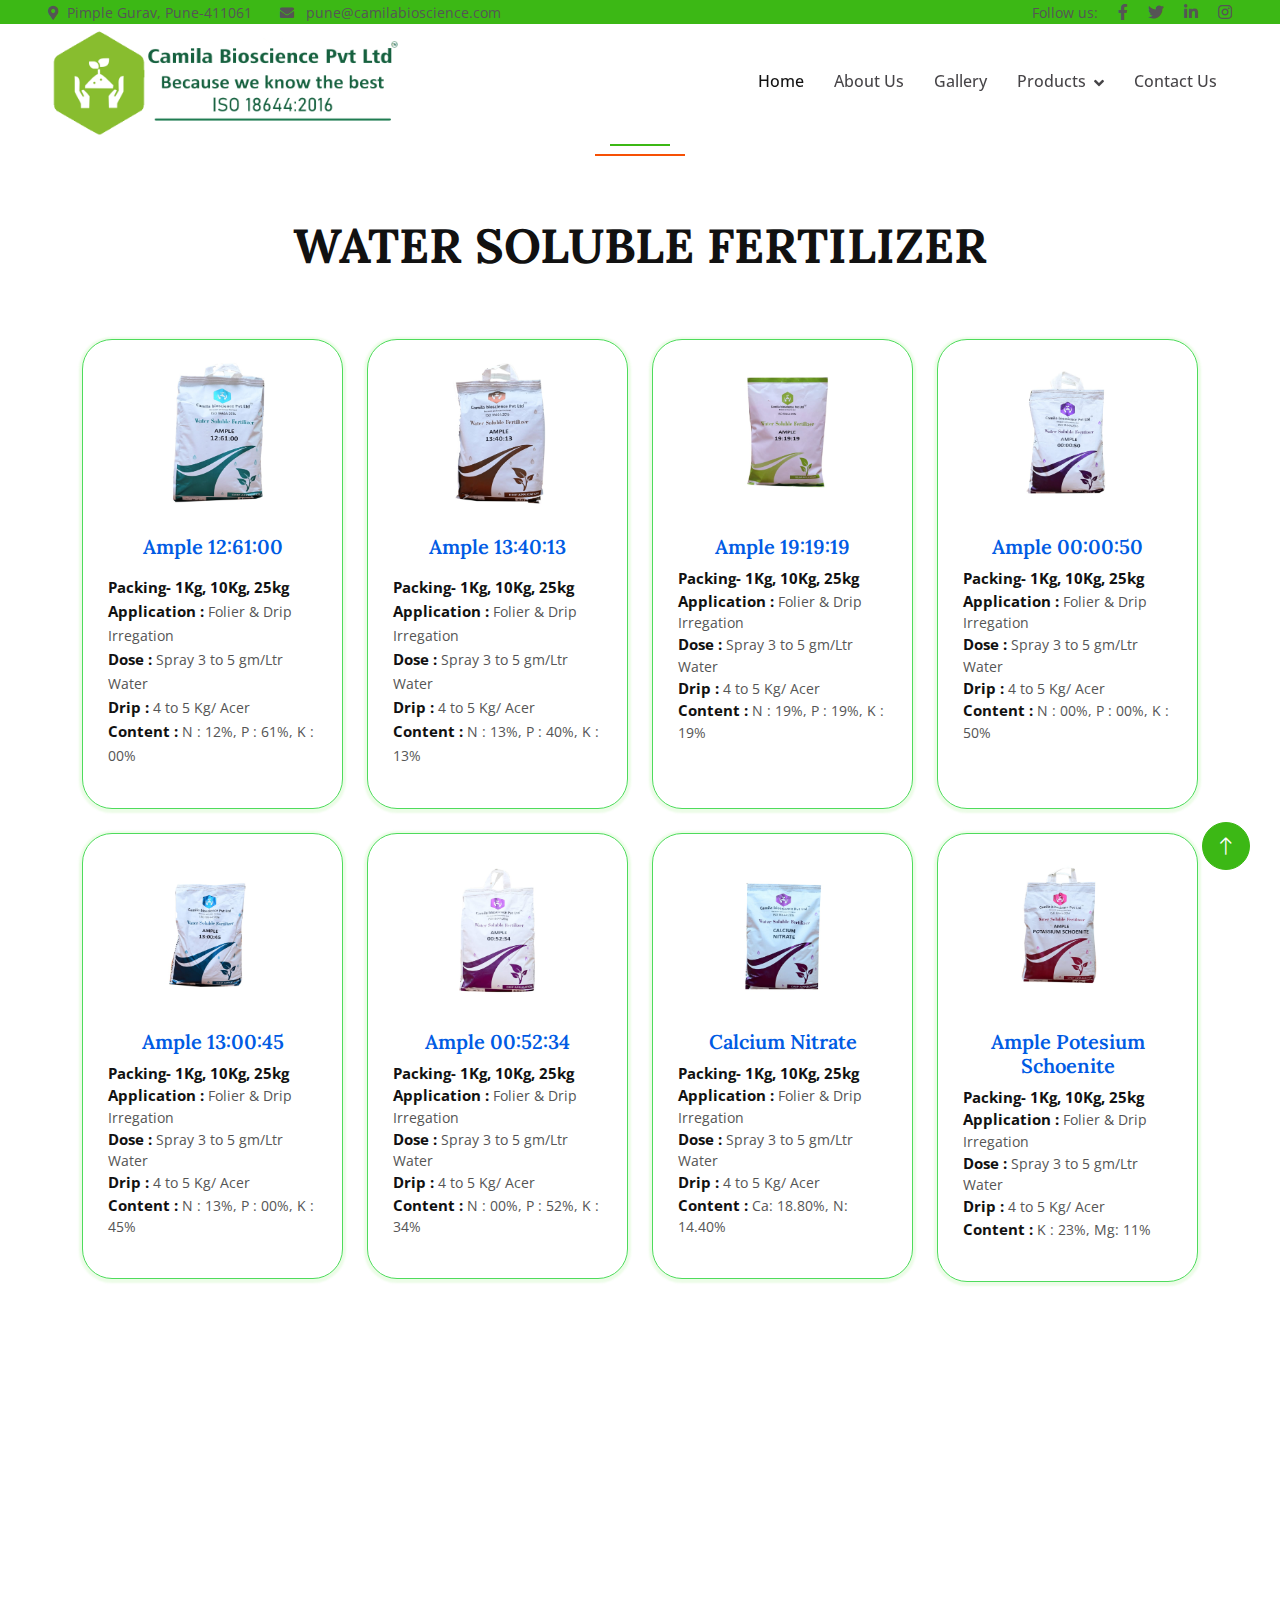
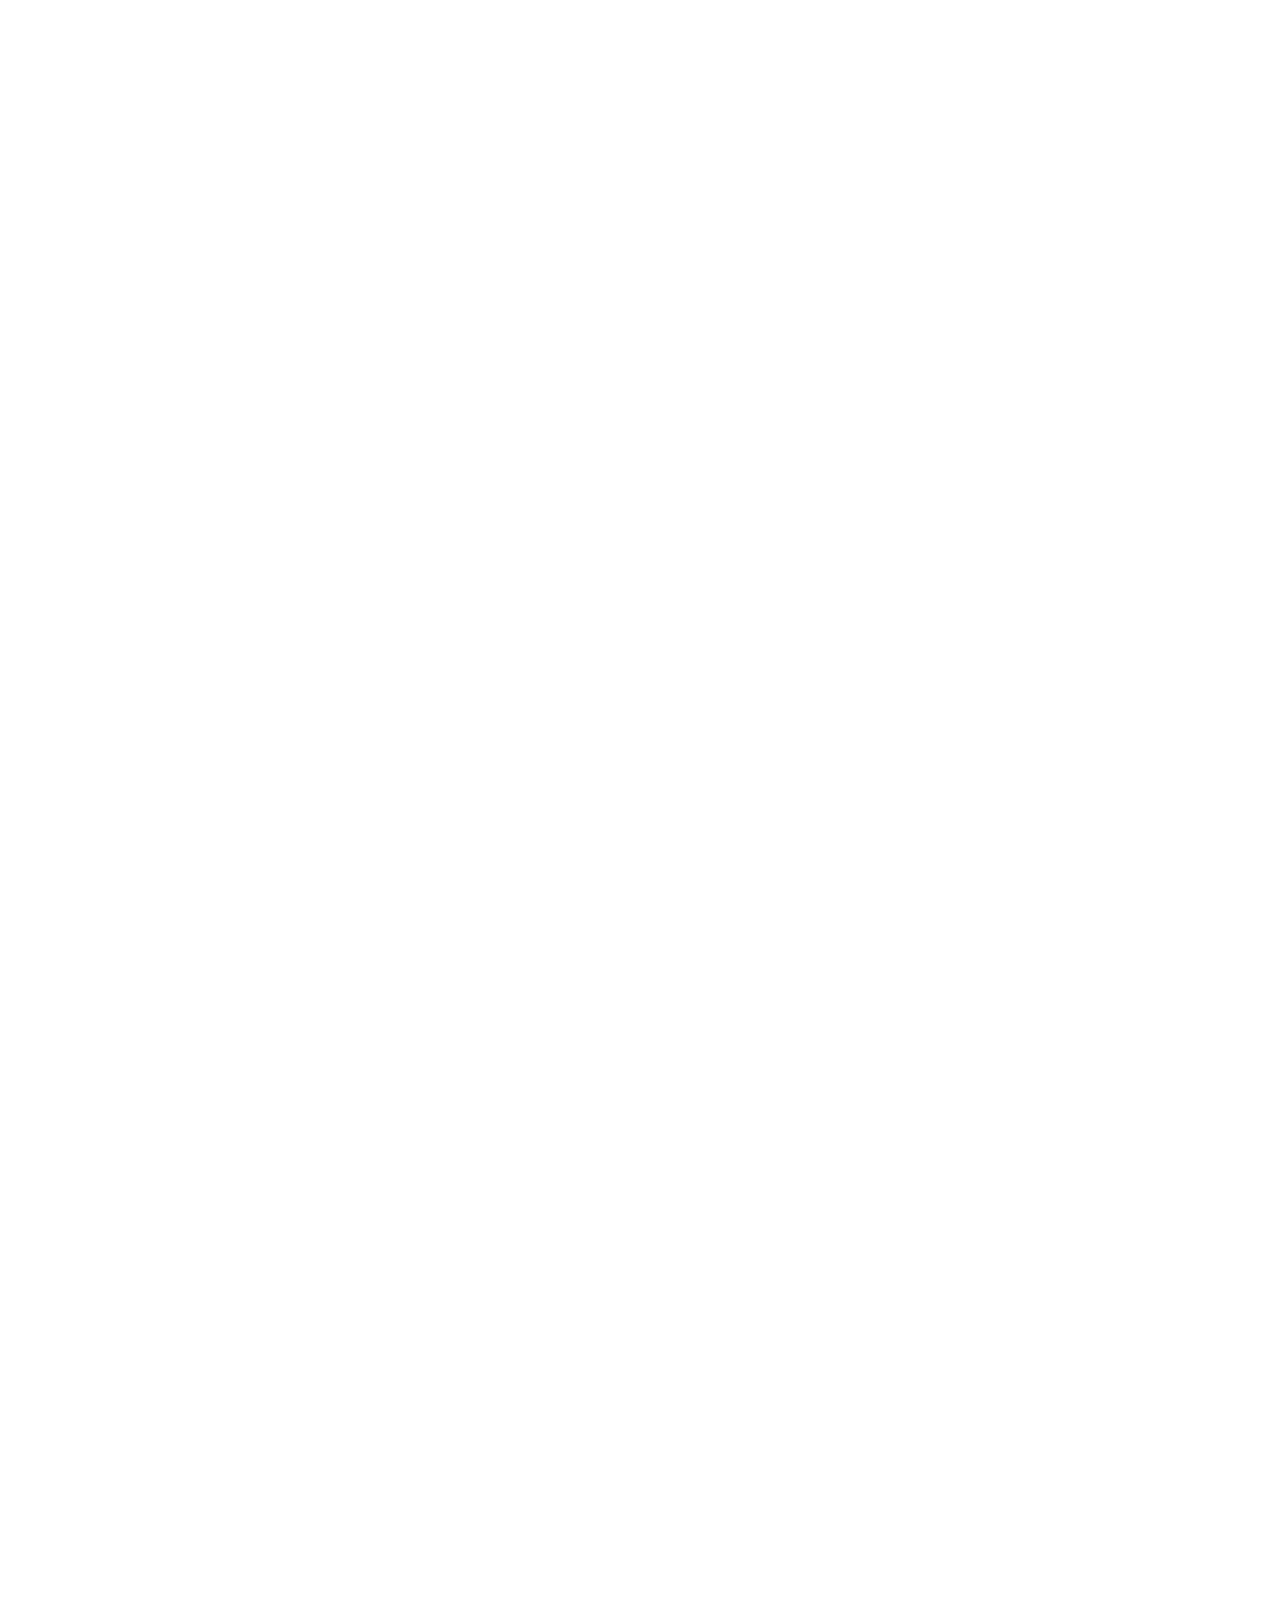
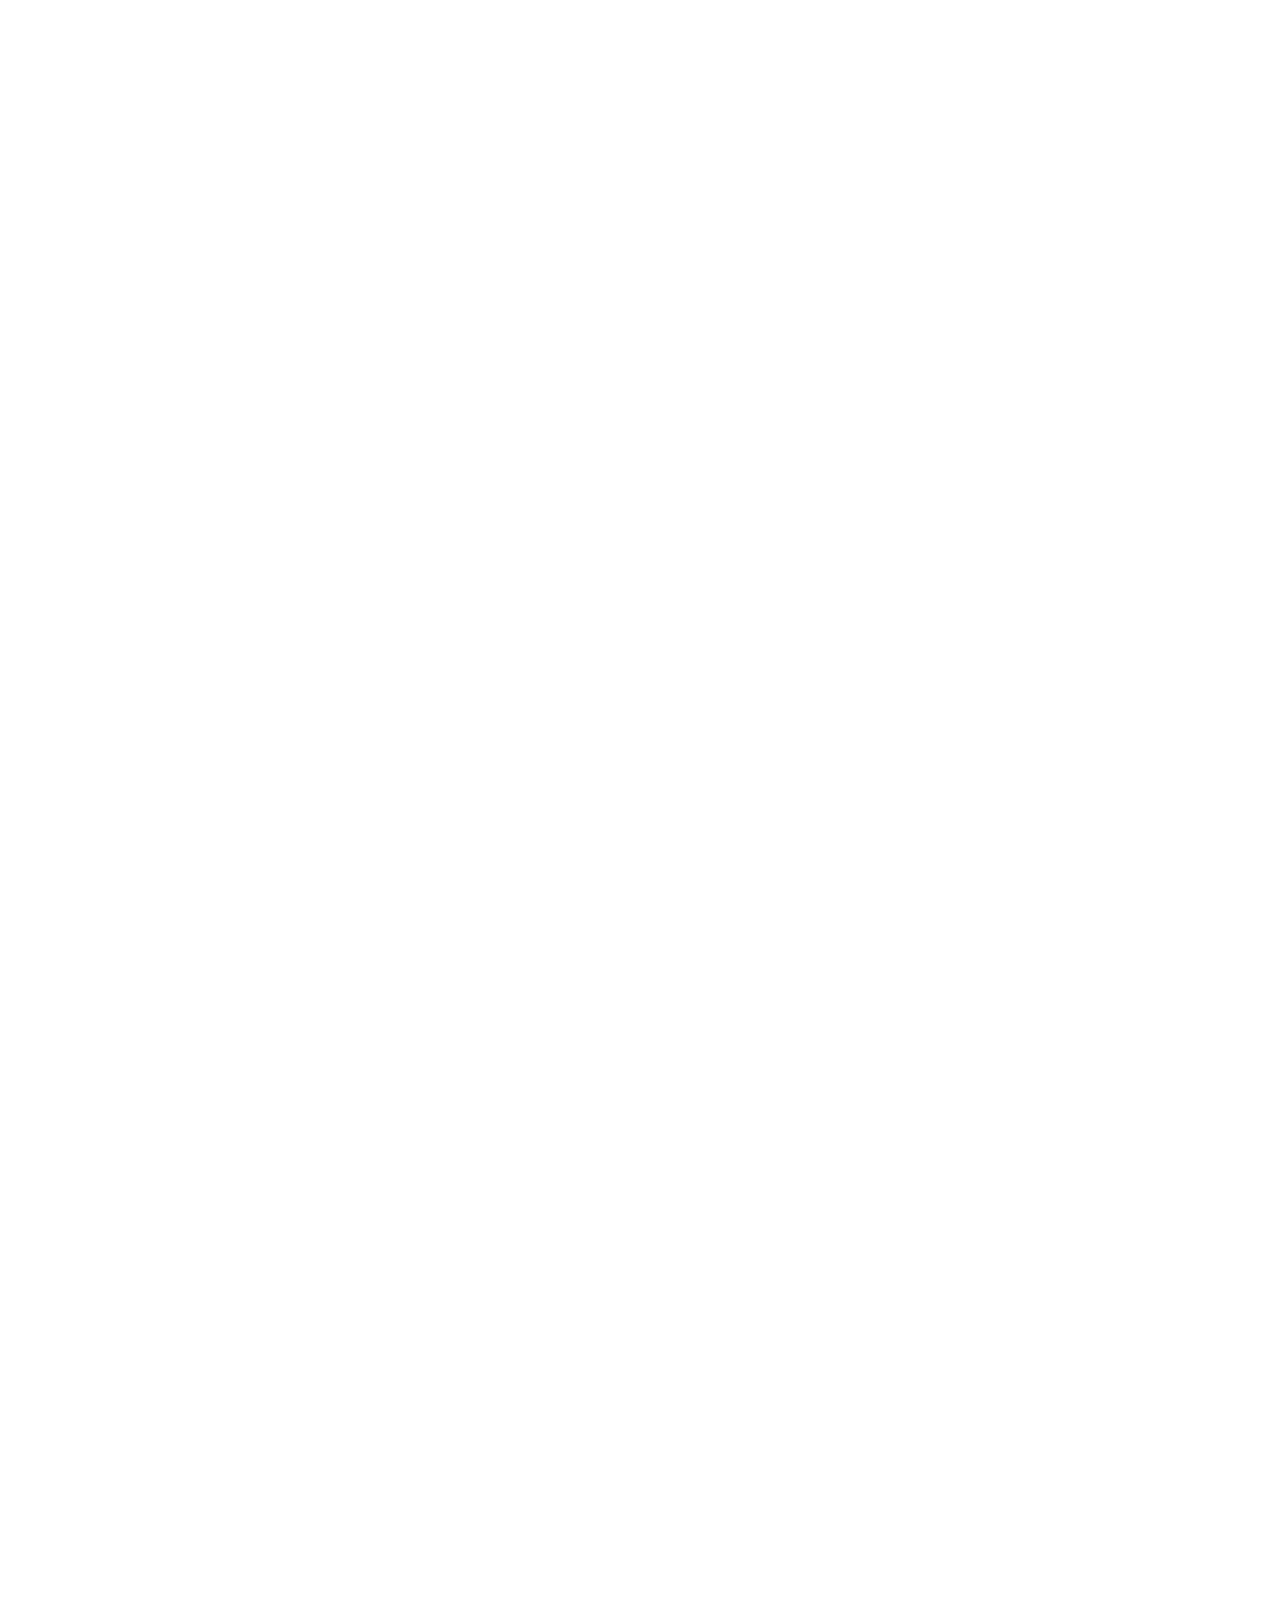
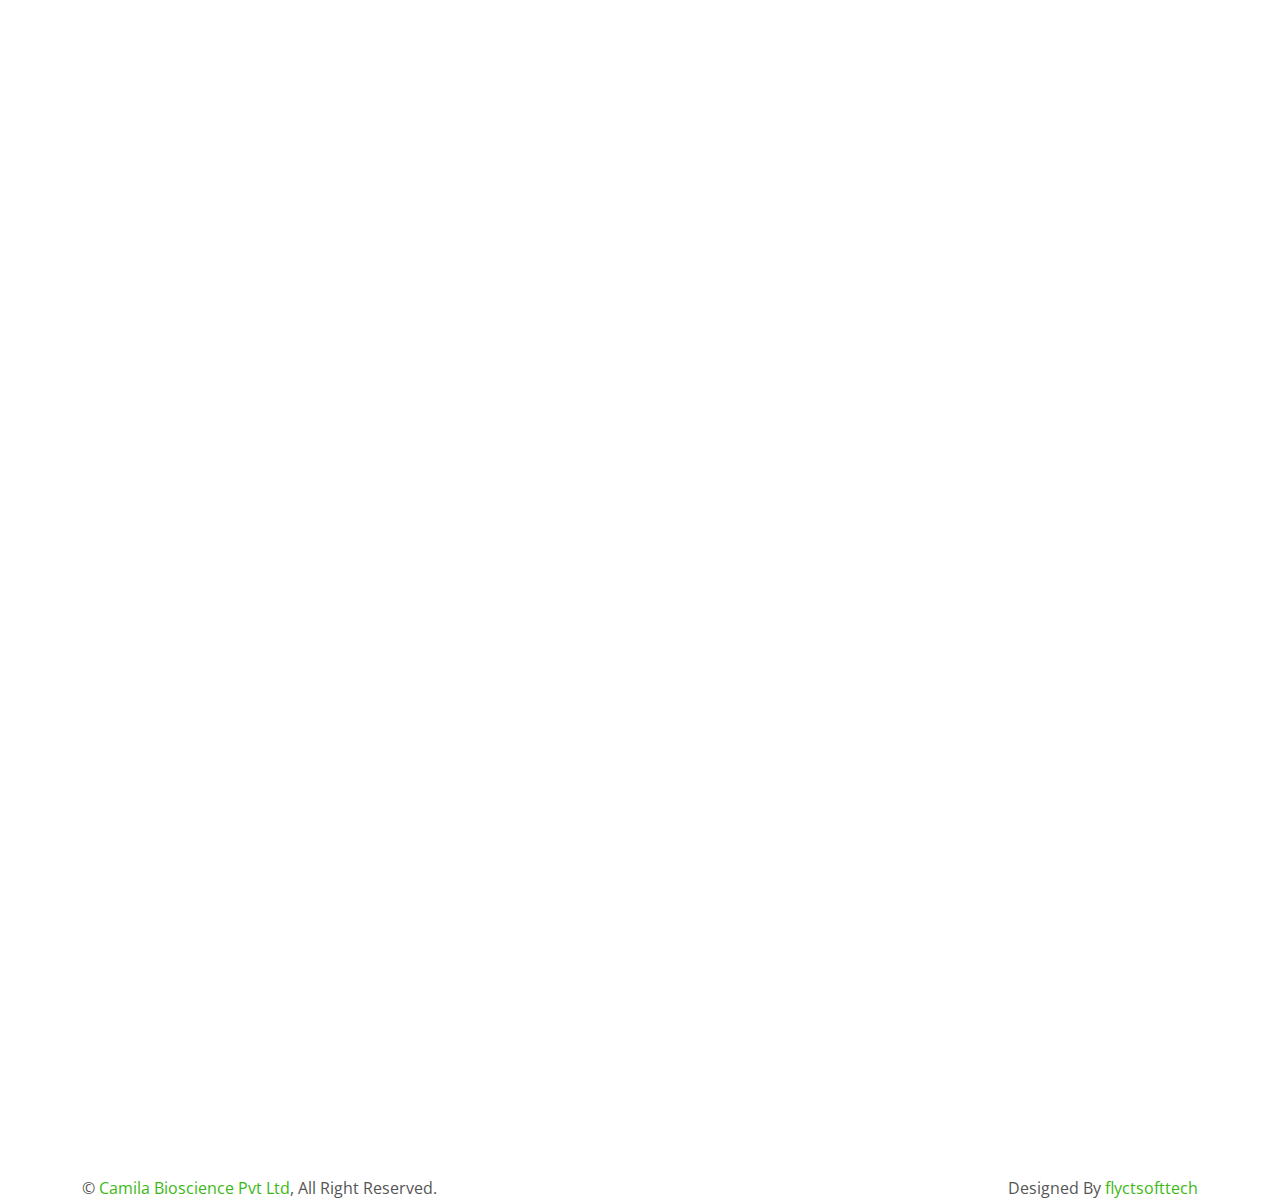
<file: fertilizer-products.html>
<!DOCTYPE html>
<html lang="en">

<meta charset="utf-8">
<title>Camila Bioscience PVT LTD</title>
<meta content="width=device-width, initial-scale=1.0" name="viewport">
<meta content="" name="keywords">
<meta content="" name="description">

<!-- Favicon -->
<link href="img/favicon.ico" rel="icon">

<!-- Google Web Fonts -->
<link rel="preconnect" href="https://fonts.googleapis.com">
<link rel="preconnect" href="https://fonts.gstatic.com" crossorigin>
<link href="https://fonts.googleapis.com/css2?family=Open+Sans:wght@400;500&family=Lora:wght@600;700&display=swap" rel="stylesheet"> 

<!-- Icon Font Stylesheet -->
<link href="https://cdnjs.cloudflare.com/ajax/libs/font-awesome/5.10.0/css/all.min.css" rel="stylesheet">
<link href="https://cdn.jsdelivr.net/npm/bootstrap-icons@1.4.1/font/bootstrap-icons.css" rel="stylesheet">

<!-- Libraries Stylesheet -->
<link href="lib/animate/animate.min.css" rel="stylesheet">
<link href="lib/owlcarousel/assets/owl.carousel.min.css" rel="stylesheet">

<!-- Customized Bootstrap Stylesheet -->
<link href="css/bootstrap.min.css" rel="stylesheet">

<!-- Template Stylesheet -->
<link href="css/style.css" rel="stylesheet">
<style>
    .social-icon {
font-size: 24px; /* Adjust the size as needed */
margin-right: 10px;
}
#product-item{
    border-radius: 5%;
    /* background: #6bf480; */
    
}
.img-fluid{
    border-radius: 5%;
}



</style>
</head>

<body>
<!-- Spinner Start -->
<div id="spinner" class="show bg-white position-fixed translate-middle w-100 vh-100 top-50 start-50 d-flex align-items-center justify-content-center">
    <div class="spinner-border text-primary" role="status"></div>
</div>
<!-- Spinner End -->


<!-- Navbar Start -->
<div class="container-fluid fixed-top px-0 wow fadeIn" data-wow-delay="0.1s">
    <div class="top-bar row gx-0 align-items-center d-none d-lg-flex">
        <div class="col-lg-6 px-5 text-start" style="background-color: #3CB815;">
            <small><i class="fa fa-map-marker-alt me-2"></i>Pimple Gurav,
                Pune-411061</small>
            <small class="ms-4"><i class="fa fa-envelope me-2"></i> pune@camilabioscience.com</small>
        </div>
        <div class="col-lg-6 px-5 text-end" style="background-color: #3CB815;">
            <small>Follow us:</small>
            <a class="text-body ms-3" href=""><i class="fab fa-facebook-f"></i></a>
            <a class="text-body ms-3" href=""><i class="fab fa-twitter"></i></a>
            <a class="text-body ms-3" href=""><i class="fab fa-linkedin-in"></i></a>
            <a class="text-body ms-3" href=""><i class="fab fa-instagram"></i></a>
        </div>
    </div>

    <nav class="navbar navbar-expand-lg navbar-light py-lg-0 px-lg-5 wow fadeIn" data-wow-delay="0.1s">
        <a href="index.html" class="navbar-brand ms-4 ms-lg-0">
            <!-- <h1 class="fw-bold text-primary m-0">F<span class="text-secondary">oo</span>dy</h1> -->
            <img src="./img/logo.png" width="350">
        </a>
        <button type="button" class="navbar-toggler me-4" data-bs-toggle="collapse" data-bs-target="#navbarCollapse">
            <span class="navbar-toggler-icon"></span>
        </button>
        <div class="collapse navbar-collapse" id="navbarCollapse">
            <div class="navbar-nav ms-auto p-4 p-lg-0">
                <a href="index.html" class="nav-item nav-link active">Home</a>
                <a href="about.html" class="nav-item nav-link">About Us</a>
                <a href="gallery.html" class="nav-item nav-link">Gallery</a>
                <div class="nav-item dropdown">
                    <a href="#" class="nav-link dropdown-toggle" data-bs-toggle="dropdown">Products</a>
                    <div class="dropdown-menu m-0">
                        <a href="fertilizer-products.html #water-soluble-fertilzer" class="dropdown-item">WATER SOLUBLE FERTILIZER</a>
                        <a href="fertilizer-products.html #plant-bio-stimulates" class="dropdown-item">PLANT BIO STIMULATES</a>
                        <a href="fertilizer-products.html #speality-fertilizer" class="dropdown-item">SPECIALITY FERTILIZER</a>
                        <a href="#" class="dropdown-item">BIO PESTICIDES </a>

                        <a href="#" class="dropdown-item">SULPHATES FERTILIZER</a>
                        <a href="#" class="dropdown-item">BIO FUNGICIDES</a>
                        <a href="#" class="dropdown-item">OXIDES FERTILIZER</a>
                        <a href="#" class="dropdown-item">SPRAYDER & PENITRATES </a>
                        <a href="#" class="dropdown-item">MICRO NUTRIENTS</a>
                    </div>
                </div>
                <a href="contact.html" class="nav-item nav-link">Contact Us</a>
            </div>
        </div>
    </nav>
</div>

<!-- Navbar End -->

<br><br><br><br>


    <!--Product Start -->
    <div class="" data-wow-delay="0.1s" style="max-width: 500px;">
    </div>  
    <div class="container py-5">
        <div class="section-header text-center mx-auto mb-5 wow fadeInUp" data-wow-delay="0.1s" style="max-width: 500px;"></div>
        <h1 class="display-5 mb-3 text-center wow fadeInUp" id="water-soluble-fertilizer">WATER SOLUBLE FERTILIZER</h1> 
        <div class="row row-cols-1 row-cols-md-4 g-4 py-5">

            <div class="col">
                <div class="card wow fadeInUp" id="12-61-00" data-wow-delay="0.3s" >
                    <img src="./img/water1.jpg" class="card-img-top" alt="...">
                    <div class="card-body" >
                        <h5 class="card-title">Ample 12:61:00</h5>
                        <p>
                        <small>
                            <p><span id="txt">Packing- 1Kg, 10Kg, 25kg</span><br>
                               <span id="txt">Application :</span>
                                Folier & Drip Irregation <br>
                                <span id="txt">Dose :</span> 
                                Spray 3 to 5 gm/Ltr Water <br>
                                <span id="txt">Drip :</span> 
                                4 to 5 Kg/ Acer <br>
                                <span id="txt">Content :</span> 
                                N : 12%, P : 61%, K : 00%
                                </p>
                        </small></p>
                    </div>
                    
                </div>
            </div>

            <div class="col">
                <div class="card wow fadeInUp" id="13-40-13" data-wow-delay="0.3s">
                    <img src="./img/water2.jpg" class="card-img-top" alt="...">
                    <div class="card-body">
                        <h5 class="card-title">Ample 13:40:13</h5>
                        <p class="card-text">
                            <small>
                                <p><span id="txt">Packing- 1Kg, 10Kg, 25kg</span><br>
                                    <span id="txt">Application :</span>
                                     Folier & Drip Irregation <br>
                                     <span id="txt">Dose :</span> 
                                     Spray 3 to 5 gm/Ltr Water <br>
                                     <span id="txt">Drip :</span> 
                                     4 to 5 Kg/ Acer <br>
                                     <span id="txt">Content :</span> 
                                     N : 13%, P : 40%, K : 13%
                                    </p>
                            </small>
                        </p>
                    </div>
                  
                </div>
            </div>

            <div class="col">
                <div class="card wow fadeInUp" id="19-19-19" data-wow-delay="0.3s">
                    <img src="./img/water3.jpg" class="card-img-top " alt="...">
                    <div class="card-body">
                        <h5 class="card-title">Ample 19:19:19</h5>
                        <small>
                            <p><span id="txt">Packing- 1Kg, 10Kg, 25kg</span><br>
                               <span id="txt">Application :</span>
                                Folier & Drip Irregation <br>
                                <span id="txt">Dose :</span> 
                                Spray 3 to 5 gm/Ltr Water <br>
                                <span id="txt">Drip :</span> 
                                4 to 5 Kg/ Acer <br>
                                <span id="txt">Content :</span> 
                                N : 19%, P : 19%, K : 19%
                                </p>
                        </small><br>
                    </div>
                   
                </div>
            </div>

            <div class="col">
                <div class="card wow fadeInUp" id="00-00-50" data-wow-delay="0.3s">
                    <img src="./img/water4.jpg" class="card-img-top" alt="...">
                    <div class="card-body">
                        <h5 class="card-title">Ample 00:00:50</h5>
                        <small>
                            <p><span id="txt">Packing- 1Kg, 10Kg, 25kg</span><br>
                               <span id="txt">Application :</span>
                                Folier & Drip Irregation <br>
                                <span id="txt">Dose :</span> 
                                Spray 3 to 5 gm/Ltr Water <br>
                                <span id="txt">Drip :</span> 
                                4 to 5 Kg/ Acer <br>
                                <span id="txt">Content :</span> 
                                N : 00%, P : 00%, K : 50%
                                </p>
                        </small><br>
                    </div>
                    
                </div>
            </div>

            <div class="col">
                <div class="card wow fadeInUp" id="13-00-45" data-wow-delay="0.3s">
                    <img src="./img/water5.jpg" class="card-img-top" alt="...">
                    <div class="card-body">
                        <h5 class="card-title">Ample 13:00:45</h5>
                        <small>
                            <p><span id="txt">Packing- 1Kg, 10Kg, 25kg</span><br>
                               <span id="txt">Application :</span>
                                Folier & Drip Irregation <br>
                                <span id="txt">Dose :</span> 
                                Spray 3 to 5 gm/Ltr Water <br>
                                <span id="txt">Drip :</span> 
                                4 to 5 Kg/ Acer <br>
                                <span id="txt">Content :</span> 
                                N : 13%, P : 00%, K : 45%
                                </p>
                        </small>
                    </div>
                   
                </div>
            </div>

            <div class="col">
                <div class="card wow fadeInUp" id="00-52-34" data-wow-delay="0.3s">
                    <img src="./img/water6.jpg" class="card-img-top" alt="...">
                    <div class="card-body">
                        <h5 class="card-title">Ample 00:52:34</h5>
                        <small>
                            <p><span id="txt">Packing- 1Kg, 10Kg, 25kg</span><br>
                               <span id="txt">Application :</span>
                                Folier & Drip Irregation <br>
                                <span id="txt">Dose :</span> 
                                Spray 3 to 5 gm/Ltr Water <br>
                                <span id="txt">Drip :</span> 
                                4 to 5 Kg/ Acer <br>
                                <span id="txt">Content :</span> 
                                N : 00%, P : 52%, K : 34%
                                </p>
                        </small>
                    </div>
                    
                </div>
            </div>

            <div class="col">
                <div class="card wow fadeInUp" id="caln" data-wow-delay="0.3s">
                    <img src="./img/water7.jpg" class="card-img-top" alt="...">
                    <div class="card-body">
                        <h5 class="card-title">Calcium Nitrate</h5>
                        <small>
                            <p><span id="txt">Packing- 1Kg, 10Kg, 25kg</span><br>
                               <span id="txt">Application :</span>
                                Folier & Drip Irregation <br>
                                <span id="txt">Dose :</span> 
                                Spray 3 to 5 gm/Ltr Water <br>
                                <span id="txt">Drip :</span> 
                                4 to 5 Kg/ Acer <br>
                                <span id="txt">Content :</span> 
                                Ca: 18.80%, N: 14.40%
                                </p>
                        </small>
                    </div>
                   
                </div>
            </div>
    
            <div class="col">
                <div class="card wow fadeInUp" id="Ample Potesium" data-wow-delay="0.3s">
                    <img src="./img/water8.jpg" class="card-img-top" alt="...">
                    <div class="card-body">
                        <h5 class="card-title">Ample Potesium Schoenite</h5>
                        <small>
                            <p><span id="txt">Packing- 1Kg, 10Kg, 25kg</span><br>
                               <span id="txt">Application :</span>
                                Folier & Drip Irregation <br>
                                <span id="txt">Dose :</span> 
                                Spray 3 to 5 gm/Ltr Water <br>
                                <span id="txt">Drip :</span> 
                                4 to 5 Kg/ Acer <br>
                                <span id="txt">Content :</span> 
                                K : 23%, Mg: 11% 
                                </p>
                        </small>
                    </div>
                   
                </div>
            </div>



        </div>
    </div>

    <!-- plant-bio-stimulates start-->

    <div class="container py-5">
        <div class="section-header text-center mx-auto mb-5 wow fadeInUp" data-wow-delay="0.1s" style="max-width: 500px;"></div>
        <h1 class="display-5 mb-3 text-center wow fadeInUp" id="plant-bio-stimulates">PLANT BIO STIMULATES</h1>
        <div class="row row-cols-1 row-cols-md-4 g-4 py-5">

            <div class="col">
                <div class="card wow fadeInUp" data-wow-delay="0.3s">
                    <img src="./img/Plant bio1.jpg" class="card-img-top" alt="...">
                    <div class="card-body">
                        <h5 class="card-title">Cam Cal</h5>
                        <p>
                            <small>
                                <p><span id="txt">Packing- 1Ltr. & 500ml</span><br>
                                   <span id="txt">Application :</span>
                                    Folier <br>
                                    <span id="txt">Dose :</span> 
                                    Spray 1ml to 1.5ml / Ltr Water<br><br>
                                    </p>
                            </small></p>
                    </div>
                    
                </div>
            </div>

            <div class="col">
                <div class="card wow fadeInUp" data-wow-delay="0.3s">
                    <img src="./img/Plant bio2.jpg" class="card-img-top" alt="...">
                    <div class="card-body">
                        <h5 class="card-title">Cam Boost</h5>
                        <p class="card-text">
                            <small>
                                <p><span id="txt">Packing- 1Ltr & 3Ltr</span><br>
                                   <span id="txt">Application :</span>
                                    Folier & Drip Irregation <br>
                                    <span id="txt">Dose :</span> 
                                   Drip 2 to 3 Ltr./ Acer<br><br>
                                    </p>
                            </small>
                        </p>
                    </div>
                  
                </div>
            </div>

            <div class="col">
                <div class="card wow fadeInUp" data-wow-delay="0.3s">
                    <img src="./img/Plant bio3.jpg" class="card-img-top " alt="...">
                    <div class="card-body">
                        <h5 class="card-title">Cam Sil</h5>
                        <small>
                            <p><span id="txt">Packing- 500ml, 1Ltr</span><br>
                               <span id="txt">Application :</span>
                                Folier & Drip Irregation <br>
                                <span id="txt">Dose :</span> 
                                Spray 1ml to 2ml /Ltr Water <br>
                                <span id="txt">Drip :</span> 
                                1 to 2Ltr/ Acer <br>
                               
                                </p>
                        </small>
                    </div>
                   
                </div>
            </div>

            <div class="col">
                <div class="card wow fadeInUp" data-wow-delay="0.3s">
                    <img src="./img/Plant bio3.jpg" class="card-img-top" alt="...">
                    <div class="card-body">
                        <h5 class="card-title">Cam-Extra</h5>
                        <small>
                            <p><span id="txt">Packing- 250gm,500gm</span><br>
                               <span id="txt">Application :</span>
                                Drip Irregation <br>
                                <span id="txt">Dose-Drip :</span> 
                                1 to 1kg/ Acer Spray 1-1.5gm / Ltr. Water <br><br><br>
                                
                            </p>
                        </small>
                    </div>
                    
                </div>
            </div>

            <div class="col">
                <div class="card wow fadeInUp" data-wow-delay="0.3s">
                    <img src="./img/Plant bio5.jpg" class="card-img-top" alt="...">
                    <div class="card-body">
                        <h5 class="card-title">Cam Potash
                        </h5>
                        <small>
                            <p><span id="txt">Packing- 500ml, 1Ltr, & 3Ltr</span><br>
                               <span id="txt">Application :</span>
                               Folier Drip Irregation <br>
                                <span id="txt">Dose :</span> Spray 2ml Per Ltr Water <br>
                                <span id="txt">Drip : 2 to 3 Ltr/Acer</span>
                                
                            </p>
                        </small>
                    </div>
                   
                </div>
            </div>

            <div class="col">
                <div class="card wow fadeInUp" data-wow-delay="0.3s">
                    <img src="./img/Plant bio5.jpg" class="card-img-top" alt="...">
                    <div class="card-body">
                        <h5 class="card-title">Easy Set
                            Flowering & Setting</h5>
                        <small>
                            <p><span id="txt">Packing- 250ml, 500ml</span><br>
                               <span id="txt">Application :</span>
                               Folier<br>
                                <span id="txt">Dose :</span> Spray 1ml to 1.5ml /Ltr Water <br>
                                
                            </p>
                        </small>
                    </div>
                    
                </div>
            </div>

            <div class="col">
                <div class="card wow fadeInUp" data-wow-delay="0.3s">
                    <img src="./img/Plant bio7.jpg" class="card-img-top" alt="...">
                    <div class="card-body">
                        <h5 class="card-title">Cam Green Silicon</h5>
                        <small>
                            <p><span id="txt">Packing-  500 gm</span><br>
                               <span id="txt">Application :</span>
                                Folier & Drip Irregation <br>
                                <span id="txt">Dose :</span> 
                                Spray 1 to 2 gm/Ltr Water 
                                <span id="txt">Drip :</span> 
                                1 to 2 Kg/ Acer
                                </p>
                        </small>
                    </div>
                </div>
            </div>
    
            <div class="col">
                <div class="card wow fadeInUp" data-wow-delay="0.3s">
                    <img src="./img/Plant bio8.jpg" class="card-img-top" alt="...">
                    <div class="card-body">
                        <h5 class="card-title">Cam Flight Fungicides</h5>
                        <small>
                            <p><span id="txt">Packing- 500 gm</span><br>
                               <span id="txt">Application :</span>
                                Folier <br>
                                <span id="txt">Dose :</span> 
                                Spray 2 to 2.5 gm/Ltr Water <br>
                                </p>
                        </small>
                    </div>
                   
                </div>
            </div>

            <div class="col">
                <div class="card wow fadeInUp" data-wow-delay="0.3s">
                    <img src="./img/Plant bio9.jpg" class="card-img-top" alt="...">
                    <div class="card-body">
                        <h5 class="card-title">Cam Diamond</h5>
                        <p>
                        <small>
                            <p><span id="txt">Packing-  1Ltr</span><br>
                               <span id="txt">Application :</span>
                                Folier & Drip Irregation <br>
                                <span id="txt">Drip :</span> 
                                1 to 2 Ltr/ Acer <br>
                                </p>
                        </small>
                    </p>
                    </div>
                    
                </div>
            </div>

            <div class="col">
                <div class="card wow fadeInUp" data-wow-delay="0.3s">
                    <img src="./img/Plant bio10.jpg" class="card-img-top" alt="...">
                    <div class="card-body">
                        <h5 class="card-title">Cam Kito</h5>
                        <p class="card-text">
                            <small>
                                <p><span id="txt">Packing- 1Ltr. & 500m</span><br>
                                   <span id="txt">Application :</span>
                                    Folier <br>
                                    <span id="txt">Dose :</span> 
                                    Spray 1ml to 1.5ml / Ltr <br><br>
                                    </p>
                            </small>
                        </p>
                    </div>
                  
                </div>
            </div>

            <div class="col">
                <div class="card wow fadeInUp" data-wow-delay="0.3s">
                    <img src="./img/Plant bio11.jpg" class="card-img-top " alt="...">
                    <div class="card-body">
                        <h5 class="card-title">Cam 999</h5>
                        <small>
                            <p><span id="txt">Packing- 1Ltr. & 500m</span><br>
                               <span id="txt">Application :</span>
                                Folier <br>
                                <span id="txt">Dose :</span> 
                                Spray 1ml to 1.5ml / Ltr <br><br><br>
                                </p>
                        </small>
                    </div>
                   
                </div>
            </div>

            <div class="col">
                <div class="card wow fadeInUp" data-wow-delay="0.3s">
                    <img src="./img/Plant bio12.jpg" class="card-img-top" alt="...">
                    <div class="card-body">
                        <h5 class="card-title">Cam- Virex</h5>
                        <small>
                            <p><span id="txt">Packing- 250ml, 500ml</span><br>
                               <span id="txt">Application :</span>
                                Folier <br>
                                <span id="txt">Dose :</span> 
                                Spray 1ml to 1.5ml / Ltr <br><br><br>
                                </p>
                        </small>
                    </div>
                    
                </div>
            </div>

            <div class="col">
                <div class="card wow fadeInUp" data-wow-delay="0.3s">
                    <img src="./img/Plant bio13.jpg" class="card-img-top" alt="...">
                    <div class="card-body">
                        <h5 class="card-title">Nemo - Hunter</h5>
                        <small>
                            <p><span id="txt">Packing - 1 Kg </span><br>
                               <span id="txt">Application :</span>
                                Folier & Drip Irregation <br>
                                <span id="txt">Drip :</span>  1Kg / Acer<br>
                                </p>
                        </small>
                    </div>
                   
                </div>
            </div>

            <div class="col">
                <div class="card wow fadeInUp" data-wow-delay="0.3s">
                    <img src="./img/Plant bio14.jpg" class="card-img-top" alt="...">
                    <div class="card-body">
                        <h5 class="card-title">Re-Fresh</h5>
                        <small>
                            <p><span id="txt">Packing - 1 Kg</span><br>
                               <span id="txt">Application :</span>
                                Folier & Drip Irregation <br>
                                <span id="txt">Dose - Drip :</span>  1Kg / Acer<br>
                                </p>
                        </small>
                    </div>
                    
                </div>
            </div>

            <div class="col">
                <div class="card wow fadeInUp" data-wow-delay="0.3s">
                    <img src="./img/Plant bio15.jpg" class="card-img-top" alt="...">
                    <div class="card-body">
                        <h5 class="card-title">Cam Foll</h5>
                        <small>
                            <p><span id="txt">Packing- 500ml & 1Ltr.</span><br>
                               <span id="txt">Application :</span>
                                Folier & Drip Irregation <br>
                                <span id="txt">Dose :</span> 
                                Spray 1ml to 1.5ml / Ltr <br>
                            </p>
                        </small>
                    </div>
                </div>
            </div>
    
            <div class="col">
                <div class="card wow fadeInUp" data-wow-delay="0.3s">
                    <img src="./img/Plant bio15.jpg" class="card-img-top" alt="...">
                    <div class="card-body">
                        <h5 class="card-title">Cam Flora</h5>
                        <small>
                            <p><span id="txt">Packing- 500ml & 1Ltr.</span><br>
                               <span id="txt">Application :</span>
                                Folier <br>
                                <span id="txt">Dose :</span> 
                                Spray 1ml to 1.5ml / Ltr <br><br>
                            </p>
                        </small>
                    </div>
                   
                </div>
            </div>

        </div>
    </div>
     <!-- plant-bio-stimulates End-->

      <!-- spacility fertilizer start-->

    <div class="container py-5">
        <div class="section-header text-center mx-auto mb-5 wow fadeInUp" data-wow-delay="0.1s" style="max-width: 500px;"></div>
        <h1 class="display-5 mb-3 text-center wow fadeInUp" id="speality-fertilizer">SPECIALITY FERTILIZER</h1>
        <div class="row row-cols-1 row-cols-md-4 g-4 py-5">

            <div class="col">
                <div class="card wow fadeInUp" data-wow-delay="0.3s">
                    <img src="./img/Plant bio1.jpg" class="card-img-top" alt="...">
                    <div class="card-body">
                        <h5 class="card-title">Ample 10:54:10</h5>
                        <p>
                            <small>
                                <p><span id="txt">Packing-  5Kg </span><br>
                                   <span id="txt">Application :</span>
                                    Folier & Drip Irregation<br>
                                    <span id="txt">Dose :</span> 
                                    Spray 3 to 5 gm/Ltr Water<br>
                                    <span id="txt">Drip :</span> 
                                    4 to 5 Kg/ Acer<br>
                                    <span id="txt">Content :</span>
                                    N : 10%, P : 54%, K: 10%
                                    </p>
                            </small>
                        </p>
                    </div>
                    
                </div>
            </div>

            <div class="col">
                <div class="card wow fadeInUp" data-wow-delay="0.3s">
                    <img src="./img/Plant bio2.jpg" class="card-img-top" alt="...">
                    <div class="card-body">
                        <h5 class="card-title">Ample 14:48:00</h5>
                        <p class="card-text">
                            <small>
                                <p><span id="txt">Packing-  5Kg </span><br>
                                   <span id="txt">Application :</span>
                                    Folier & Drip Irregation<br>
                                    <span id="txt">Dose :</span> 
                                    Spray 3 to 5 gm/Ltr Water<br>
                                    <span id="txt">Drip :</span> 
                                    4 to 5 Kg/ Acer<br>
                                    <span id="txt">Content :</span>
                                    N : 14%, P : 48%, K: 00%
                                    </p>
                            </small>
                        </p>
                    </div>
                  
                </div>
            </div>

            <div class="col">
                <div class="card wow fadeInUp" data-wow-delay="0.3s">
                    <img src="./img/Plant bio3.jpg" class="card-img-top " alt="...">
                    <div class="card-body">
                        <h5 class="card-title">Ample 20:20:20 </h5>
                        <small>
                            <p><span id="txt">Packing-  5Kg </span><br>
                               <span id="txt">Application :</span>
                                Folier & Drip Irregation<br>
                                <span id="txt">Dose :</span> 
                                Spray 3 to 5 gm/Ltr Water<br>
                                <span id="txt">Drip :</span> 
                                4 to 5 Kg/ Acer<br>
                                <span id="txt">Content :</span>
                                N : 20%, P : 20%, K: 20%
                            </p>
                        </small><br>
                    </div>
                   
                </div>
            </div>

            <div class="col">
                <div class="card wow fadeInUp" data-wow-delay="0.3s">
                    <img src="./img/Plant bio3.jpg" class="card-img-top" alt="...">
                    <div class="card-body">
                        <h5 class="card-title">Ample 30:10:10</h5>
                        <small>
                            <p><span id="txt">Packing-  5Kg </span><br>
                               <span id="txt">Application :</span>
                                Folier & Drip Irregation<br>
                                <span id="txt">Dose :</span> 
                                Spray 3 to 5 gm/Ltr Water<br>
                                <span id="txt">Drip :</span> 
                                4 to 5 Kg/ Acer<br>
                                <span id="txt">Content :</span>
                                N : 30%, P : 10%, K: 10%
                            </p>
                        </small><br>
                    </div>
                    
                </div>
            </div>

            <div class="col">
                <div class="card wow fadeInUp" data-wow-delay="0.3s">
                    <img src="./img/Plant bio5.jpg" class="card-img-top" alt="...">
                    <div class="card-body">
                        <h5 class="card-title">Ample 00:37:37</h5>
                        <small>
                            <p><span id="txt">Packing-  5Kg </span><br>
                               <span id="txt">Application :</span>
                                Folier & Drip Irregation<br>
                                <span id="txt">Dose :</span> 
                                Spray 3 to 5 gm/Ltr Water<br>
                                <span id="txt">Drip :</span> 
                                4 to 5 Kg/ Acer<br>
                                <span id="txt">Content :</span>
                                N : 00%, P : 37%, K: 37%
                            </p>
                        </small>
                    </div>
                   
                </div>
            </div>

            <div class="col">
                <div class="card wow fadeInUp" data-wow-delay="0.3s">
                    <img src="./img/Plant bio5.jpg" class="card-img-top" alt="...">
                    <div class="card-body">
                        <h5 class="card-title">Ample 00:48:47</h5>
                            <small>
                                <p><span id="txt">Packing-  5Kg </span><br>
                                   <span id="txt">Application :</span>
                                    Folier & Drip Irregation<br>
                                    <span id="txt">Dose :</span> 
                                    Spray 3 to 5 gm/Ltr Water<br>
                                    <span id="txt">Drip :</span> 
                                    4 to 5 Kg/ Acer<br>
                                    <span id="txt">Content :</span>
                                    N : 00%, P : 48%, K: 47%
                                </p>
                            </small>
                    </div>
                    
                </div>
            </div>

            <div class="col">
                <div class="card wow fadeInUp" data-wow-delay="0.3s">
                    <img src="./img/Plant bio7.jpg" class="card-img-top" alt="...">
                    <div class="card-body">
                        <h5 class="card-title">Cam 21</h5>
                        <small>
                            <p><span id="txt">Packing-  5Kg </span><br>
                               <span id="txt">Application :</span>
                                Folier & Drip Irregation<br>
                                <span id="txt">Dose :</span> 
                                Spray 3 to 5 gm/Ltr Water<br>
                                <span id="txt">Drip :</span> 
                                4 to 5 Kg/ Acer<br>
                                <span id="txt">Content :</span>
                                N : 21%, P : 00%, K: 00%
                             </p>
                        </small>
                    </div>
                </div>
            </div>
    
            <div class="col">
                <div class="card wow fadeInUp" data-wow-delay="0.3s">
                    <img src="./img/Plant bio8.jpg" class="card-img-top" alt="...">
                    <div class="card-body">
                        <h5 class="card-title">Cam KMS </h5>
                        <small>
                            <p><span id="txt">Packing-1kg, 5Kg </span><br>
                               <span id="txt">Application :</span>
                                Folier & Drip Irregation<br>
                                <span id="txt">Dose :</span> 
                                Spray 3 to 5 gm/Ltr Water<br>
                                <span id="txt">Drip :</span> 
                                4 to 5 Kg/ Acer<br>
                                <span id="txt">Content :</span>
                                N : 23%, P : 11%, K: 00%
                             </p>
                        </small>
                    </div>
                   
                </div>
            </div>

            <div class="col">
                <div class="card wow fadeInUp" data-wow-delay="0.3s">
                    <img src="./img/Plant bio9.jpg" class="card-img-top" alt="...">
                    <div class="card-body">
                        <h5 class="card-title">Ample 00:42:47+Te </h5>
                        <p>
                            <small>
                                <p><span id="txt">Packing- 10Kg </span><br>
                                   <span id="txt">Application :</span>
                                    Folier & Drip Irregation<br>
                                    <span id="txt">Dose :</span> 
                                    Spray 3 to 5 gm/Ltr Water<br>
                                    <span id="txt">Drip :</span> 
                                    4 to 5 Kg/ Acer<br>
                                    <span id="txt">Content :</span>
                                    N : 00%, P : 42%, K: 47%
                                 </p>
                            </small>
                    </p>
                    </div>
                    
                </div>
            </div>

            <div class="col">
                <div class="card wow fadeInUp" data-wow-delay="0.3s">
                    <img src="./img/Plant bio10.jpg" class="card-img-top" alt="...">
                    <div class="card-body">
                        <h5 class="card-title">Ample 00:09:46</h5>
                        <p class="card-text">
                            <small>
                                <p><span id="txt">Packing- 5Kg </span><br>
                                   <span id="txt">Application :</span>
                                    Folier & Drip Irregation<br>
                                    <span id="txt">Dose :</span> 
                                    Spray 3 to 5 gm/Ltr Water<br>
                                    <span id="txt">Drip :</span> 
                                    4 to 5 Kg/ Acer<br>
                                    <span id="txt">Content :</span>
                                    N : 00%, P : 09%, K: 46%

                                 </p>
                            </small>
                        </p>
                    </div>
                  
                </div>
            </div>

            <div class="col">
                <div class="card wow fadeInUp" data-wow-delay="0.3s">
                    <img src="./img/Plant bio11.jpg" class="card-img-top " alt="...">
                    <div class="card-body">
                        <h5 class="card-title">Ample 00:43:56</h5>
                        <small>
                            <p><span id="txt">Packing- 5Kg </span><br>
                               <span id="txt">Application :</span>
                                Folier & Drip Irregation<br>
                                <span id="txt">Dose :</span> 
                                Spray 3 to 5 gm/Ltr Water<br>
                                <span id="txt">Drip :</span> 
                                4 to 5 Kg/ Acer<br>
                                <span id="txt">Content :</span>
                                N : 00%, P : 43%, K: 56%
                            </p>
                        </small><br>
                    </div>
                   
                </div>
            </div>

            <div class="col">
                <div class="card wow fadeInUp" data-wow-delay="0.3s">
                    <img src="./img/Plant bio12.jpg" class="card-img-top" alt="...">
                    <div class="card-body">
                        <h5 class="card-title">Ample 
                            Magnesium Sulphate </h5>
                        <small>
                            <p><span id="txt">Packing- 5Kg </span><br>
                               <span id="txt">Application :</span>
                                Folier & Drip Irregation<br>
                                <span id="txt">Dose :</span> 
                                Spray 3 to 5 gm/Ltr Water<br>
                                <span id="txt">Drip :</span> 
                                4 to 5 Kg/ Acer<br>
                                <span id="txt">Content :</span>
                                Mg : 9.6%, S : 12%

                             </p>
                        </small><br>
                    </div>
                    
                </div>
            </div>

            <div class="col">
                <div class="card wow fadeInUp" data-wow-delay="0.3s">
                    <img src="./img/Plant bio13.jpg" class="card-img-top" alt="...">
                    <div class="card-body">
                        <h5 class="card-title">Ample Sop</h5>
                        <small>
                            <p><span id="txt">Packing-25kg, 50Kg </span><br>
                               <span id="txt">Application :</span>
                               
                                <span id="txt">Dose :</span> 
                                
                                <span id="txt">Soil :</span> 
                                50Kg/ Acer<br>
                                <span id="txt">Content :</span>
                                K : 50%, S : 17.5%

                             </p>
                        </small>
                    </div>
                   
                </div>
            </div>

            <div class="col">
                <div class="card wow fadeInUp" data-wow-delay="0.3s">
                    <img src="./img/Plant bio14.jpg" class="card-img-top" alt="...">
                    <div class="card-body">
                        <h5 class="card-title">Cam H-Speed</h5>
                        <small>
                            <p><span id="txt">Packing- 5Kg </span><br>
                               <span id="txt">Application :</span>
                                Folier & Drip Irregation<br>
                                <span id="txt">Dose :</span> 
                                Spray 3 to 5 gm/Ltr Water<br>
                                <span id="txt">Drip :</span> 
                                4 to 5 Kg/ Acer<br>
                                <span id="txt">Content :</span>
                                Ca : 14.5%, B : 17%

                             </p>
                        </small>
                    </div>
                    
                </div>
            </div>

            <div class="col">
                <div class="card wow fadeInUp" data-wow-delay="0.3s">
                    <img src="./img/Plant bio15.jpg" class="card-img-top" alt="...">
                    <div class="card-body">
                        <h5 class="card-title">Ample 
                            FERROUS SULPHATE 19% </h5>
                            <small>
                                <p><span id="txt">Packing-10Kg </span><br>
                                   <span id="txt">Application :</span>
                                   
                                    <span id="txt">Dose :</span> 
                                    
                                    <span id="txt">Soil :</span> 
                                    10Kg/ Acer<br>
                                    <span id="txt">Content :</span>
                                    Fe : 19%
    
                                 </p>
                            </small>
                        </small>
                    </div>
                </div>
            </div>
    
            <div class="col">
                <div class="card wow fadeInUp" data-wow-delay="0.3s">
                    <img src="./img/Plant bio15.jpg" class="card-img-top" alt="...">
                    <div class="card-body">
                        <h5 class="card-title">Ample 
                            ZINC SULPHATE 21%</h5>
                        <small>
                            <p><span id="txt">Packing-10Kg </span><br>
                               <span id="txt">Application :</span>
                               
                                <span id="txt">Dose :</span> 
                                
                                <span id="txt">Soil :</span> 
                                10Kg/ Acer<br>
                                <span id="txt">Content :</span>
                                Zn : 21%

                             </p>
                        </small>
                    </div>
                   
                </div>
            </div>

        </div>
    </div>
     <!-- speality fertilizer End-->

    <!--product End -->


  <!-- Footer Start -->
<div class="container-fluid bg-dark footer mt-5 pt-5 wow fadeIn" data-wow-delay="0.1s">
    <div class="container py-5">
        <div class="row g-5">
            <div class="col-lg-3 col-md-6">
                <img src="./img/LOGO1.png" width="200">
                <p>Camila Bioscience Pvt.Ltd</p>
                <!-- <div class="d-flex pt-2">
                    <a class="btn btn-square btn-outline-light rounded-circle me-1" href="https://www.instagram.com/camilabiosciencepvt?utm_source=qr&igsh=MXd3OXh6NTZkdzRlbg%3D%3D"><i class="fab fa-instagram"></i></a>
                    <a class="btn btn-square btn-outline-light rounded-circle me-1" href="https://www.facebook.com/people/Camila-Bioscience-Pvt-Ltd/61556352020643/?mibextid=LQQJ4d"><i class="fab fa-facebook-f"></i></a>
                    <a class="btn btn-square btn-outline-light rounded-circle me-1" href=""><i class="fab fa-youtube"></i></a>
                    <a class="btn btn-square btn-outline-light rounded-circle me-0" href=""><i class="fab fa-linkedin-in"></i></a>
                </div> -->
            </div>
            <div class="col-lg-3 col-md-6">
                <h4 class="text-light mb-4">Address</h4>
                <p><i class="fa fa-map-marker-alt me-3"></i>Sr.No. 26/6,<br> Gurudatta Nagar Pimple Gurav,Pune-411061</p>
                <p><i class="fa fa-phone-alt me-3"></i>+91 9130653737</p>
                <p><i class="fa fa-envelope me-3"></i>pune@camilabioscience.com</p>
            </div>
            <div class="col-lg-3 col-md-6">
                <h4 class="text-light mb-4">Quick Links</h4>
                <a class="btn btn-link" href="index.html">Home</a>
                <a class="btn btn-link" href="about.html">About Us</a>
                <a class="btn btn-link" href="gallery.html">Gallery</a>
                <a class="btn btn-link" href="fertilizer-products.html">Product</a>
                <a class="btn btn-link" href="contact.html">Contact Us</a>
            </div>
            <div class="col-lg-3 col-md-6">
                <!-- <h4 class="text-light mb-4">Social Media</h4>
                <p>Dolor amet sit justo amet elitr clita ipsum elitr est.</p>
                <div class="position-relative mx-auto" style="max-width: 400px;">
                    <input class="form-control bg-transparent w-100 py-3 ps-4 pe-5" type="text" placeholder="Your email">
                    <button type="button" class="btn btn-primary py-2 position-absolute top-0 end-0 mt-2 me-2">SignUp</button> -->
                    <h4 class="text-light mb-4">Social Media</h4>
                    <div class="d-flex pt-2">
                        <a class="btn btn-square btn-outline-light rounded-circle me-1" href="https://www.instagram.com/camilabiosciencepvt?utm_source=qr&igsh=MXd3OXh6NTZkdzRlbg=="><i class="fab fa-instagram"></i></a>
                        <a class="btn btn-square btn-outline-light rounded-circle me-1" href="https://www.facebook.com/profile.php?id=61556352020643&mibextid=LQQJ4d"><i class="fab fa-facebook-f"></i></a>
                        <a class="btn btn-square btn-outline-light rounded-circle me-1" href=""><i class="fab fa-youtube"></i></a>
                        <a class="btn btn-square btn-outline-light rounded-circle me-0" href=""><i class="fab fa-linkedin-in"></i></a>
                    </div>

                </div>
            </div>
        </div>
    </div>
    <div class="container-fluid copyright">
        <div class="container">
            <div class="row">
                <div class="col-md-6 text-center text-md-start mb-3 mb-md-0">
                    &copy; <a href="#">Camila Bioscience Pvt Ltd</a>, All Right Reserved.
                </div>
                <div class="col-md-6 text-center text-md-end">
                    <!--/*** This template is free as long as you keep the footer author’s credit link/attribution link/backlink. If you'd like to use the template without the footer author’s credit link/attribution link/backlink, you can purchase the Credit Removal License from "https://htmlcodex.com/credit-removal". Thank you for your support. ***/-->
                    Designed By <a href="https://www.flyctsofttech.com/">flyctsofttech</a>
                </div>
            </div>
        </div>
    </div>
</div>
<!-- Footer End -->


    <!-- Back to Top -->
    <a href="#" class="btn btn-lg btn-primary btn-lg-square rounded-circle back-to-top"><i class="bi bi-arrow-up"></i></a>


    <!-- JavaScript Libraries -->
    <script src="https://code.jquery.com/jquery-3.4.1.min.js"></script>
    <script src="https://cdn.jsdelivr.net/npm/bootstrap@5.0.0/dist/js/bootstrap.bundle.min.js"></script>
    <script src="lib/wow/wow.min.js"></script>
    <script src="lib/easing/easing.min.js"></script>
    <script src="lib/waypoints/waypoints.min.js"></script>
    <script src="lib/owlcarousel/owl.carousel.min.js"></script>

    <!-- Template Javascript -->
    <script src="js/main.js"></script>
</body>

</html>
</file>
<file: css/style.css>
/********** Template CSS **********/
html,body
{
    width: 100%;
   
    /* margin: 0;
    padding: 0; */
    overflow-x: hidden;
}
:root {
    --primary: #3CB815;
    --secondary: #F65005;
    --light: #F7F8FC;
    --dark: #111111;
}

.back-to-top {
    position: fixed;
    display: none;
    right: 30px;
    bottom: 30px;
    z-index: 99;
}

.my-6 {
    margin-top: 6rem;
    margin-bottom: 6rem;
}

.py-6 {
    padding-top: 6rem;
    padding-bottom: 6rem;
}

.bg-icon {
    background: url(../img/bg-icon.png) center center repeat;
    background-size: contain;
}


/*** Spinner ***/
#spinner {
    opacity: 0;
    visibility: hidden;
    transition: opacity .5s ease-out, visibility 0s linear .5s;
    z-index: 99999;
}

#spinner.show {
    transition: opacity .5s ease-out, visibility 0s linear 0s;
    visibility: visible;
    opacity: 1;
}


/*** Button ***/
.btn {
    font-weight: 500;
    transition: .5s;
}

.btn.btn-primary,
.btn.btn-secondary,
.btn.btn-outline-primary:hover,
.btn.btn-outline-secondary:hover {
    color: #FFFFFF;
}

.btn-square {
    width: 38px;
    height: 38px;
}

.btn-sm-square {
    width: 32px;
    height: 32px;
}

.btn-lg-square {
    width: 48px;
    height: 48px;
}

.btn-square,
.btn-sm-square,
.btn-lg-square {
    padding: 0;
    display: flex;
    align-items: center;
    justify-content: center;
    font-weight: normal;
}


/*** Navbar ***/
.fixed-top {
    transition: .5s;
    
}

.top-bar {
    height: 24px;
    border-bottom: 1px solid rgba(16, 230, 55, 0.642);
}

.navbar .dropdown-toggle::after {
    border: none;
    content: "\f107";
    font-family: "Font Awesome 5 Free";
    font-weight: 900;
    vertical-align: middle;
    margin-left: 8px;
}

.navbar .navbar-nav .nav-link {
    padding: 25px 15px;
    color: #040106bc;
    font-weight: 500;
    outline: none;
}


.navbar .navbar-nav .nav-link:hover,
.navbar .navbar-nav .nav-link.active {
    color: var(--dark);
}

@media (max-width: 991.98px) {
    .navbar .navbar-nav {
        margin-top: 10px;
        border-top: 1px solid rgba(116, 3, 3, 0.923);
        background: #ffffff;
    }

    .navbar .navbar-nav .nav-link {
        padding: 10px 0;
    }
    .navbar-brand img{
        width: 120px;
        height: 30px;
    }
}

@media (min-width: 992px) {
    .navbar .nav-item .dropdown-menu {
        display: block;
        visibility: hidden;
        top: 100%;
        transform: rotateX(-75deg);
        transform-origin: 0% 0%;
        transition: .5s;
        opacity: 0;
    }

    .navbar .nav-item:hover .dropdown-menu {
        transform: rotateX(0deg);
        visibility: visible;
        transition: .5s;
        opacity: 1;
    }
}


/*** Header ***/
.carousel-caption {
    top: 0;
    left: 0;
    right: 0;
    bottom: 0;
    display: flex;
    align-items: center;
    justify-content: center;
    text-align: start;
    z-index: 1;
}

.carousel-control-prev,
.carousel-control-next {
    width: 15%;
}

.carousel-control-prev-icon,
.carousel-control-next-icon {
    width: 3rem;
    height: 3rem;
    background-color: var(--primary);
    border: 10px solid var(--primary);
    border-radius: 3rem;
}
/* #header-carousel .carousel-item {
    height: 1000px;
} */

@media (max-width: 768px) {
    #header-carousel .carousel-item {
        position: relative;
        min-height: 600px;
    }
    
    #header-carousel .carousel-item img {
        position: absolute;
        width: 100%;
        height: 100%;
        object-fit: cover;
    }
}

.page-header {
    padding-top: 12rem;
    padding-bottom: 6rem;
    background: url(../img/carousel-1.jpg) top right no-repeat;
    background-size: cover;
}

.breadcrumb-item+.breadcrumb-item::before {
    color: #999999;
}


/*** Section Header ***/
.section-header {
    position: relative;
    padding-top: 25px;
}

.section-header::before {
    position: absolute;
    content: "";
    width: 60px;
    height: 2px;
    top: 0;
    left: 50%;
    transform: translateX(-50%);
    background: var(--primary);
}

.section-header::after {
    position: absolute;
    content: "";
    width: 90px;
    height: 2px;
    top: 10px;
    left: 50%;
    transform: translateX(-50%);
    background: var(--secondary);
}

.section-header.text-start::before,
.section-header.text-start::after {
    left: 0;
    transform: translateX(0);
}



/*** About ***/
.about-img img {
    margin-right: 100px;
    position: relative;
    z-index: 2;
}

.about-img::before {
    position: absolute;
    content: "";
    top: 0;
    left: -50%;
    width: 100%;
    height: 100%;
    background-image: -webkit-repeating-radial-gradient(#FFFFFF, #EEEEEE 5px, transparent 5px, transparent 10px);
    background-image: -moz-repeating-radial-gradient(#FFFFFF, #EEEEEE 5px, transparent 5px, transparent 10px);
    background-image: -ms-repeating-radial-gradient(#FFFFFF, #EEEEEE 5px, transparent 5px, transparent 10px);
    background-image: -o-repeating-radial-gradient(#FFFFFF, #EEEEEE 5px, transparent 5px, transparent 10px);
    background-image: repeating-radial-gradient(#FFFFFF, #EEEEEE 5px, transparent 5px, transparent 10px);
    background-size: 20px 20px;
    transform: skew(20deg);
    z-index: 1;
}


/*** Product ***/
.nav-pills .nav-item .btn {
    color: var(--dark);
}

.nav-pills .nav-item .btn:hover,
.nav-pills .nav-item .btn.active {
    color: #FFFFFF;
}


.card img {
    transition: .5s;
}

.card img:hover{
    transform: scale(1.1);
}

.product-item small a:hover {
    color: var(--primary) !important;
}  
small #txt{
    font-weight: 700;
    color: #111111;
    font-size: 15px;
}
.card-img-top{
    
    border-radius: 50px;
    padding: 20px;
}
.card-img{
    width: 30px;
    height: 50px;
    border-color:2px gold;
}
.card{
    border-radius: 30px;
    box-shadow: rgba(86, 232, 41, 0.115) 0px 1px 2px 3px;
    border-color: rgb(78, 220, 92);
    
    
 
}
@media (max-width: 768px) {
    .card{
        margin-left: 37px;
        width: 16em;
    }
      
}
.card-body{
    padding: 25px;
    margin-top: -15px;
}
h3,h5{
    color: rgb(0, 91, 228);
    text-align: center;
}
.btn-pro{
    text-align: center;
    margin-left: 35px;
    margin-top: 20px;
    height: 48px;
}
@media (max-width: 768px) {
    .btn-pro{
        margin-left: 2.5em;
    }
}





/*** Testimonial ***/
.testimonial-carousel .owl-item .testimonial-item img {
    width: 60px;
    height: 60px;
}

.testimonial-carousel .owl-item .testimonial-item,
.testimonial-carousel .owl-item .testimonial-item * {
    transition: .5s;
}

.testimonial-carousel .owl-item.center .testimonial-item {
    background: var(--primary) !important;
}

.testimonial-carousel .owl-item.center .testimonial-item * {
    color: #FFFFFF !important;
}

.testimonial-carousel .owl-item.center .testimonial-item i {
    color: var(--secondary) !important;
}

.testimonial-carousel .owl-nav {
    margin-top: 30px;
    display: flex;
    justify-content: center;
}

.testimonial-carousel .owl-nav .owl-prev,
.testimonial-carousel .owl-nav .owl-next {
    margin: 0 12px;
    width: 50px;
    height: 50px;
    display: flex;
    align-items: center;
    justify-content: center;
    color: var(--dark);
    border: 2px solid var(--primary);
    border-radius: 50px;
    font-size: 18px;
    transition: .5s;
}

.testimonial-carousel .owl-nav .owl-prev:hover,
.testimonial-carousel .owl-nav .owl-next:hover {
    color: #FFFFFF;
    background: var(--primary);
}


/*** Footer ***/
.footer {
    color: #999999;
}

.footer .btn.btn-link {
    display: block;
    margin-bottom: 5px;
    padding: 0;
    text-align: left;
    color: #999999;
    font-weight: normal;
    text-transform: capitalize;
    transition: .3s;
}

.footer .btn.btn-link::before {
    position: relative;
    content: "\f105";
    font-family: "Font Awesome 5 Free";
    font-weight: 900;
    color: #999999;
    margin-right: 10px;
}

.footer .btn.btn-link:hover {
    color: var(--light);
    letter-spacing: 1px;
    box-shadow: none;
}

.footer .copyright {
    padding: 25px 0;
    font-size: 15px;
    border-top: 1px solid rgba(256, 256, 256, .1);
}

.footer .copyright a {
    color: var(--light);
}

.footer .copyright a:hover {
    color: var(--primary);
}
/* gallery */
@media (max-width: 768px)
{
    .embed-responsive-item
    {
        width: 380px;
        height: 200px;
    }
    
}
</file>
